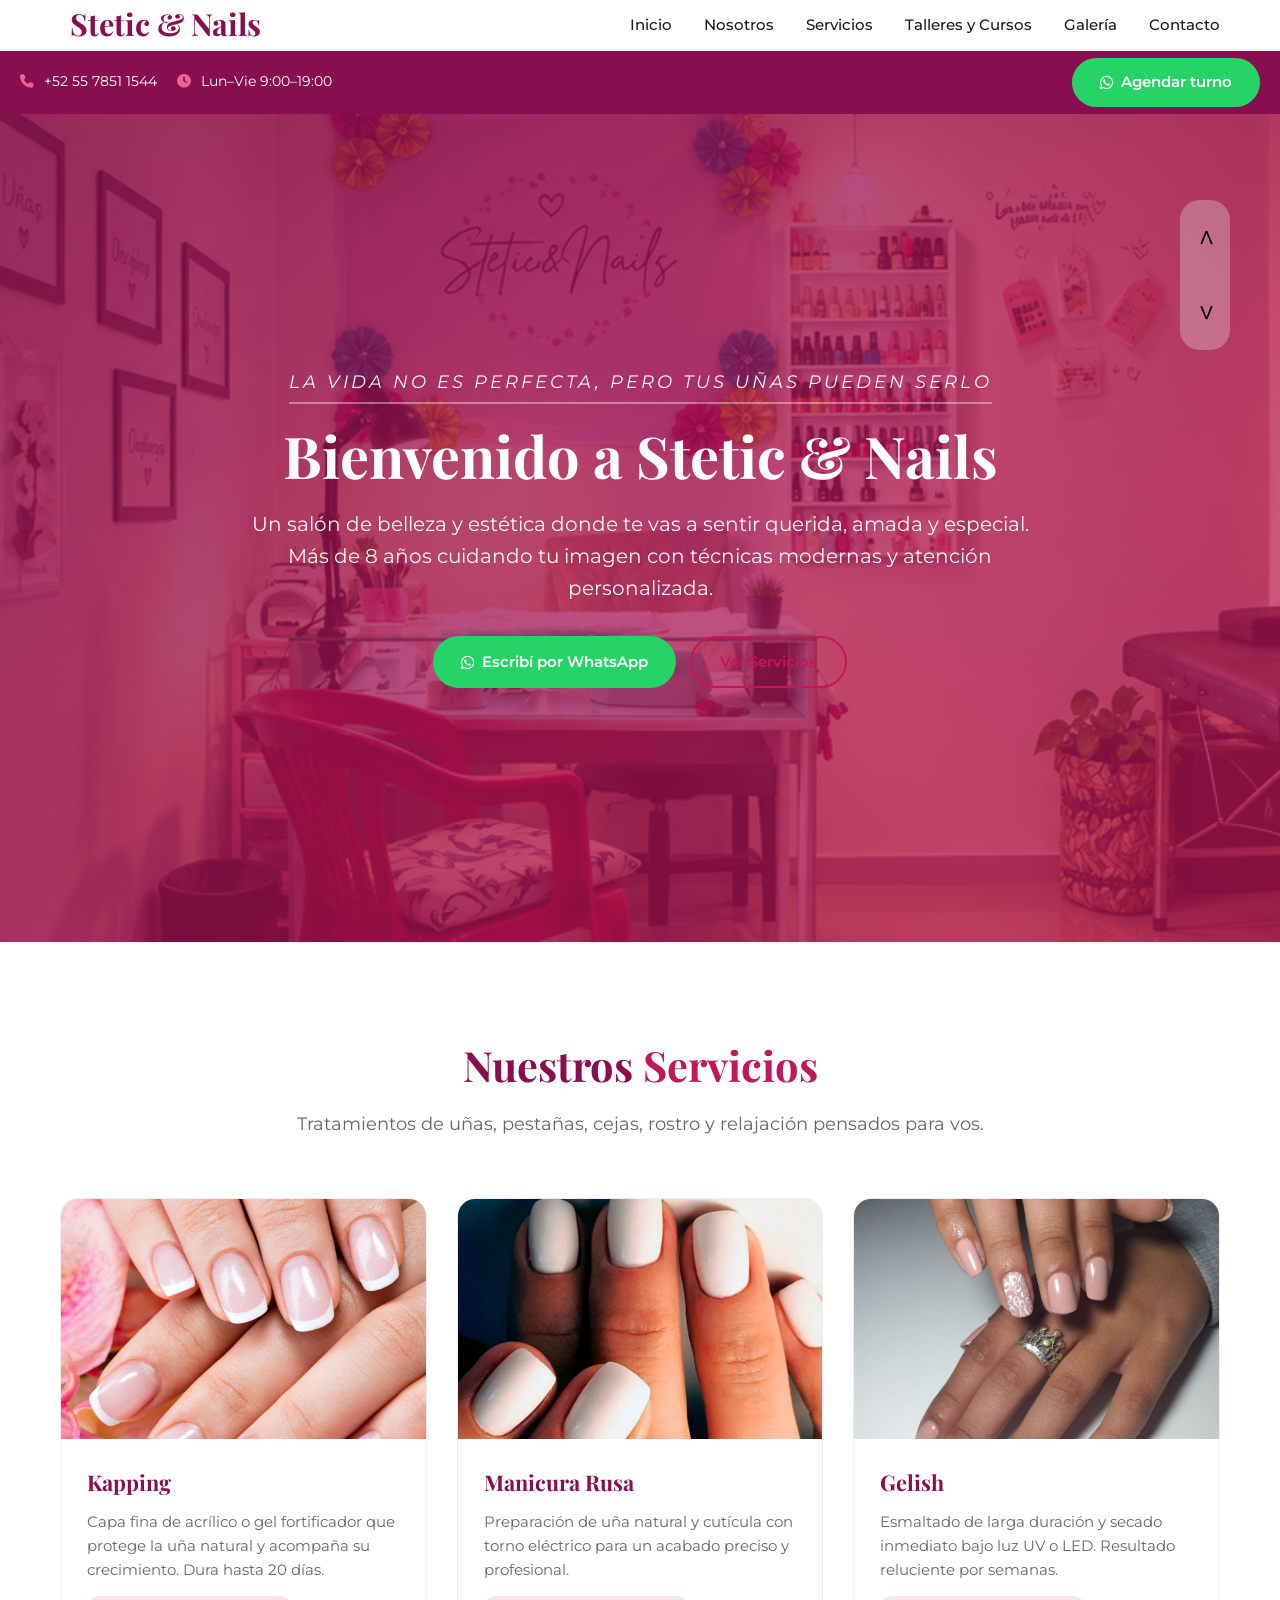
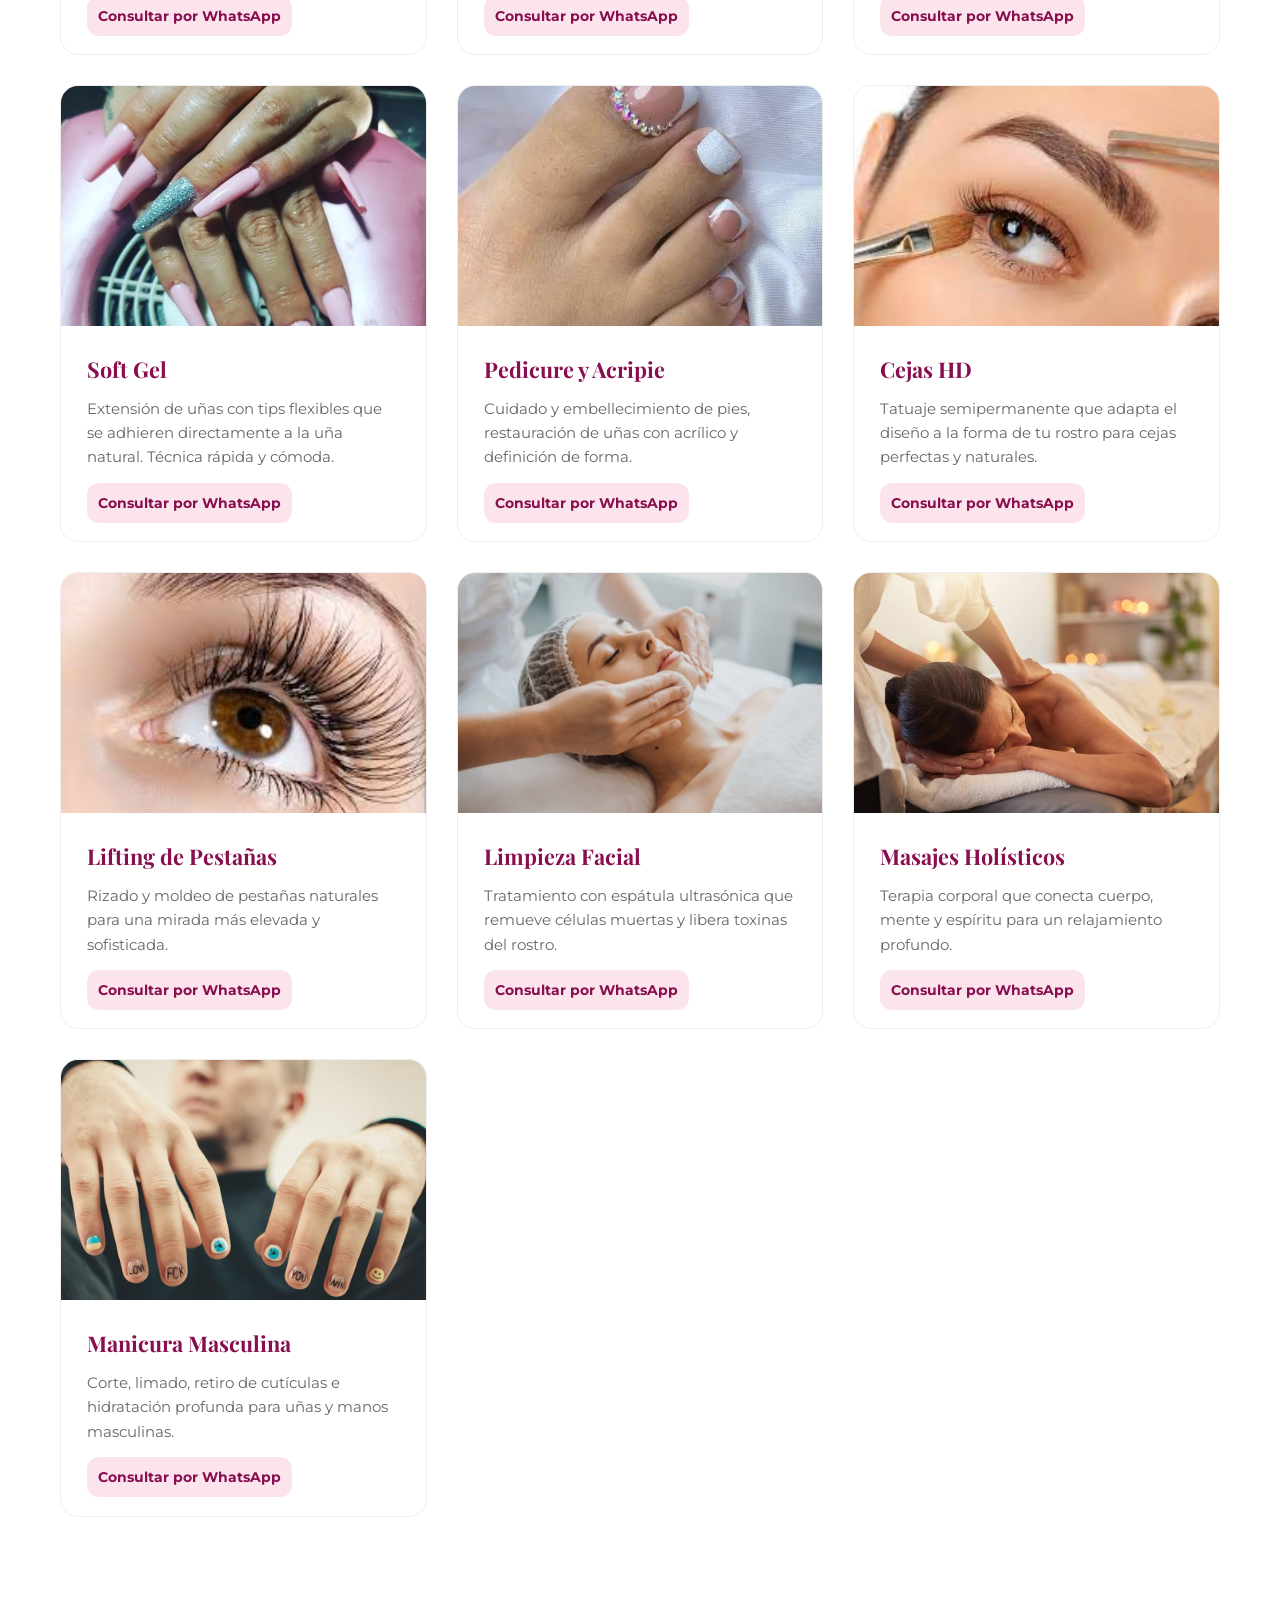
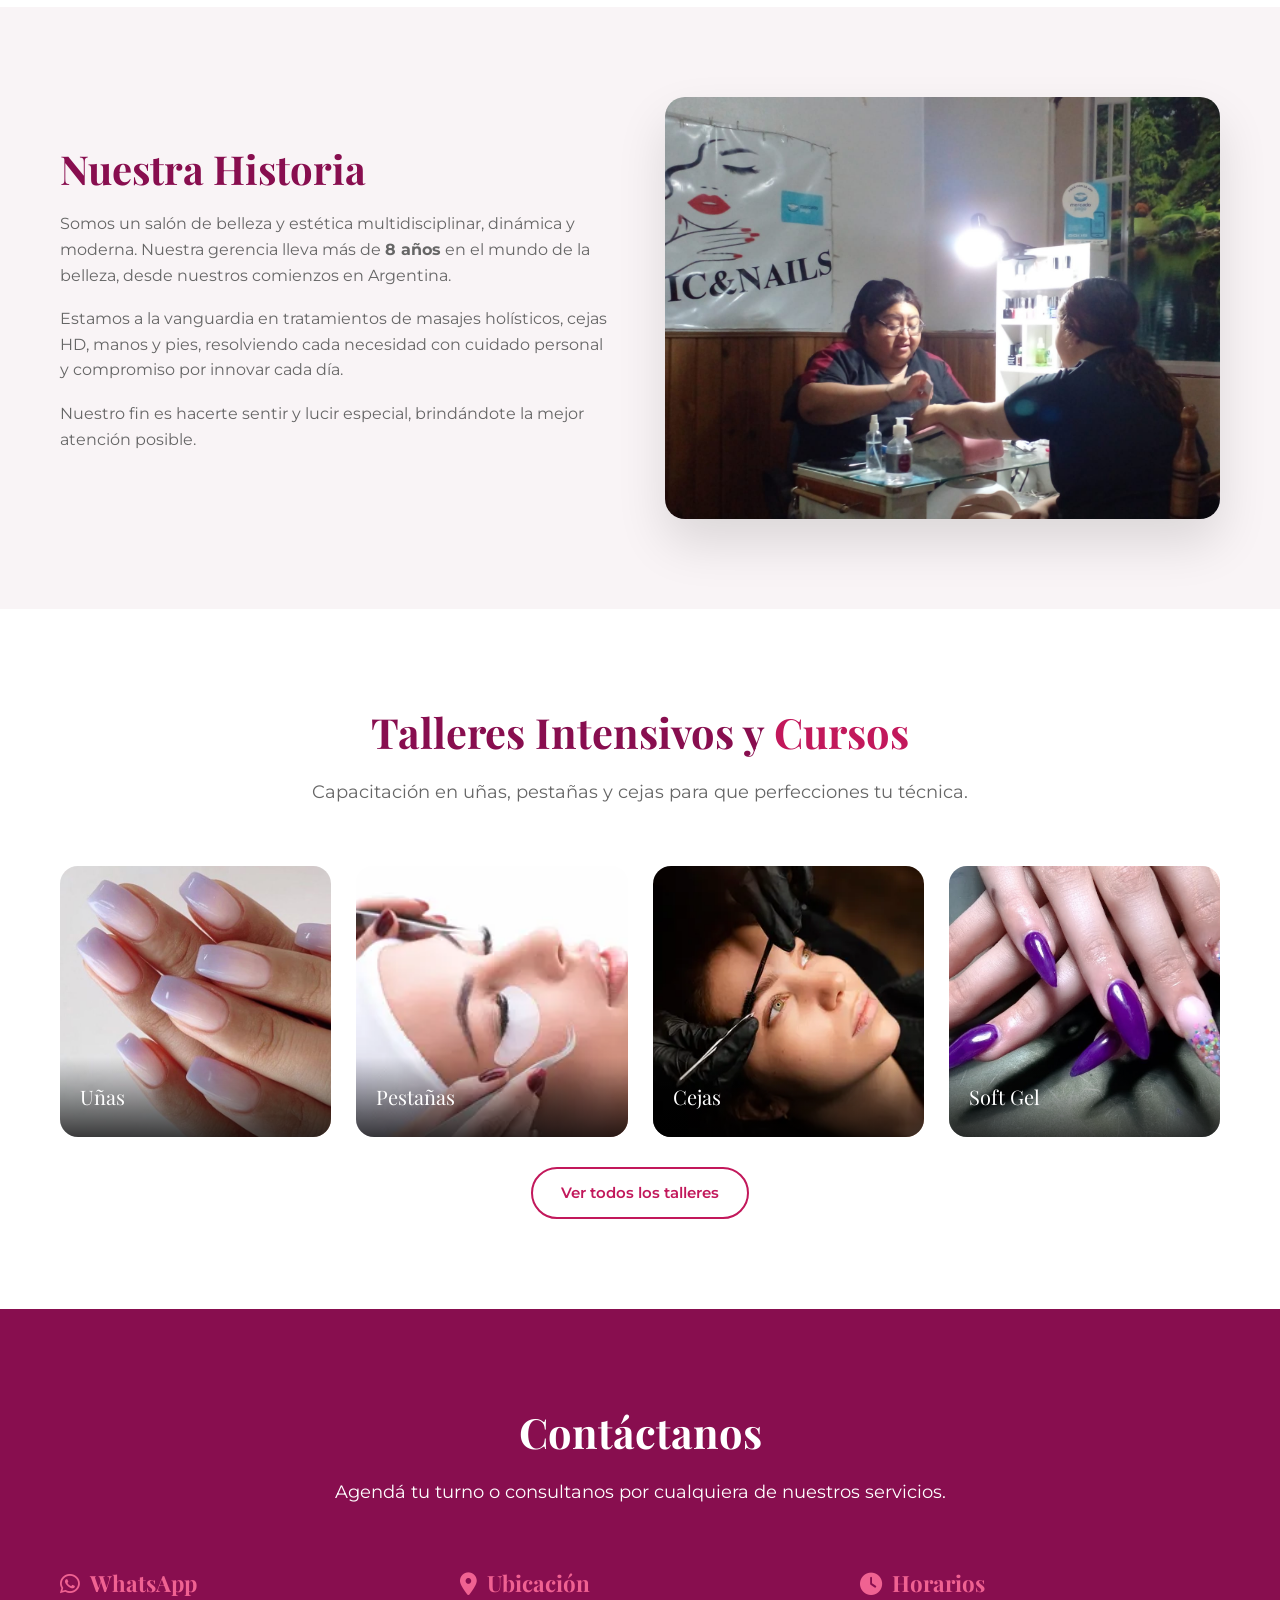
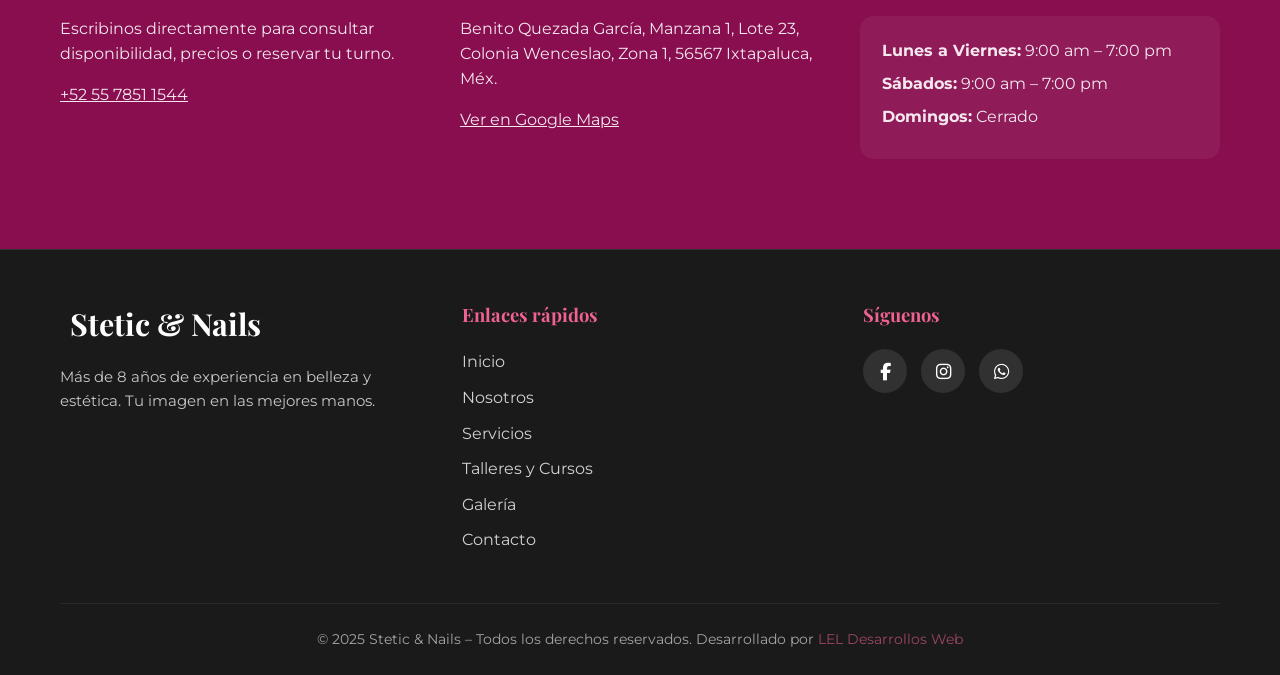
<file: index.html>
<!DOCTYPE html>
<html lang="es">

<head>
  <meta charset="UTF-8">
  <meta name="viewport" content="width=device-width, initial-scale=1.0">

  <title>Stetic &amp; Nails | Salón de Belleza en Ixtapaluca</title>

  <meta name="description" content="En Stetic & Nails ofrecemos uñas, pestañas, cejas HD, masajes holísticos y servicios de belleza en Ixtapaluca. ¡Agenda tu turno por WhatsApp!">

  <!-- Fuentes -->
  <link rel="preconnect" href="https://fonts.googleapis.com">
  <link rel="preconnect" href="https://fonts.gstatic.com" crossorigin>

  <link href="https://fonts.googleapis.com/css2?family=Playfair+Display:ital,wght@0,600;0,700;1,600&family=Montserrat:wght@400;500;600;700&display=swap" rel="stylesheet">

  <!-- Iconos y estilos -->
  <link rel="stylesheet" href="https://cdnjs.cloudflare.com/ajax/libs/font-awesome/6.4.0/css/all.min.css">
  <link rel="stylesheet" href="assets/css/index.css">

  <link rel="icon" href="./imagenes/logo1.jpg">  

  <!-- Vista previa para redes sociales -->
  <meta property="og:title" content="Stetic & Nails | Belleza y Estética">
  <meta property="og:description" content="Descubrí nuestros servicios de uñas, pestañas, cejas HD y mucho más. ¡Te esperamos!">
  <meta property="og:type" content="website">

  <!-- REEMPLAZAR por la URL real de tu página -->
  <meta property="og:url" content="https://lucasluna235.github.io/stetic-nails.com/#">

  <!-- REEMPLAZAR por la URL pública de una imagen de tu salón -->
  <meta property="og:image" content="https://lucasluna235.github.io/stetic-nails.com/imagenes/Negocio/Mi_negocio2.png">
  <meta property="og:image:width" content="1200">
  <meta property="og:image:height" content="630">  
  <meta property="og:image:alt" content="Salón de belleza Stetic&Nails">
</head>

<body>

  <!-- Top bar -->
   <br></br>
  <div class="top-bar">
    <div class="contact-info">
      <span><i class="fa-solid fa-phone"></i> +52 55 7851 1544</span>
      <span><i class="fa-solid fa-clock"></i> Lun–Vie 9:00–19:00</span>
    </div>
    <div>
      <a href="https://wa.me/525578511544?text=Hola%20quiero%20agendar%20un%20turno" class="btn btn-whatsapp" target="_blank"><i class="fa-brands fa-whatsapp"></i> Agendar turno</a>
    </div>
  </div>

  <!-- Header -->
  <header id="header">
    <nav class="container">
      <a href="#" class="logo"><i class="fa-solid fa-nail-polish"></i> Stetic &amp; Nails</a>
      <button class="mobile-menu-btn" id="mobileBtn"><i class="fa-solid fa-bars"></i></button>
      <ul class="nav-links" id="navLinks">
        <li><a href="#inicio">Inicio</a></li>
        <li><a href="#nosotros">Nosotros</a></li>
        <li><a href="#servicios">Servicios</a></li>
        <li><a href="#talleres">Talleres y Cursos</a></li>
        <li><a href="./links/galeria.html">Galería</a></li>
        <li><a href="#contacto">Contacto</a></li>
      </ul>
    </nav>
  </header>

  <!-- Hero -->
  <section class="hero" id="inicio">
    <img src="./imagenes/Negocio/Mi_negocio2.png" alt="Stetic & Nails" class="hero-bg">
    <div class="hero-overlay"></div>
    <div class="hero-content">
      <span class="hero-tagline">La vida no es perfecta, pero tus uñas pueden serlo</span>
      <h1>Bienvenido a Stetic &amp; Nails</h1>
      <p>Un salón de belleza y estética donde te vas a sentir querida, amada y especial. Más de 8 años cuidando tu imagen con técnicas modernas y atención personalizada.</p>
      <div class="hero-actions">
        <a href="https://wa.me/525578511544?text=Hola%20vi%20su%20pagina%20y%20quiero%20agendar%20un%20turno" class="btn btn-whatsapp" target="_blank"><i class="fa-brands fa-whatsapp"></i> Escribí por WhatsApp</a>
        <a href="#servicios" class="btn btn-outline">Ver Servicios</a>
      </div>
    </div>
  </section>

  <!-- Servicios -->
  <section class="section" id="servicios">
    <div class="container">
      <h2 class="section-title">Nuestros <span>Servicios</span></h2>
      <p class="section-subtitle">Tratamientos de uñas, pestañas, cejas, rostro y relajación pensados para vos.</p>
      <div class="services-grid">
        <div class="service-card">
          <img src="./imagenes/Servicios/Kapping.jpg" alt="Kapping">
          <div class="card-content">
            <h3>Kapping</h3>
            <p>Capa fina de acrílico o gel fortificador que protege la uña natural y acompaña su crecimiento. Dura hasta 20 días.</p>
            <a href="https://wa.me/525578511544?text=Hola%20estoy%20interesada%20en%20el%20servicio%20de%20Kapping" class="btn-consultar" target="_blank">Consultar por WhatsApp</a>
          </div>
        </div>
        <div class="service-card">
          <img src="./imagenes/Servicios/Manicura Rusa.webp" alt="Manicura Rusa">
          <div class="card-content">
            <h3>Manicura Rusa</h3>
            <p>Preparación de uña natural y cutícula con torno eléctrico para un acabado preciso y profesional.</p>
            <a href="https://wa.me/525578511544?text=Hola%20estoy%20interesada%20en%20el%20servicio%20de%20manicura%20rusa" class="btn-consultar" target="_blank">Consultar por WhatsApp</a>
          </div>
        </div>
        <div class="service-card">
          <img src="./imagenes/Servicios/Semi.jpg" alt="Gelish">
          <div class="card-content">
            <h3>Gelish</h3>
            <p>Esmaltado de larga duración y secado inmediato bajo luz UV o LED. Resultado reluciente por semanas.</p>
            <a href="https://wa.me/525578511544?text=Hola%20estoy%20interesada%20en%20el%20servicio%20de%20Gelish" class="btn-consultar" target="_blank">Consultar por WhatsApp</a>
          </div>
        </div>
        <div class="service-card">
          <img src="./imagenes/Servicios/Soft-Gel.jpeg" alt="Soft Gel">
          <div class="card-content">
            <h3>Soft Gel</h3>
            <p>Extensión de uñas con tips flexibles que se adhieren directamente a la uña natural. Técnica rápida y cómoda.</p>
            <a href="https://wa.me/525578511544?text=Hola%20estoy%20interesada%20en%20el%20servicio%20de%20soft%20gel" class="btn-consultar" target="_blank">Consultar por WhatsApp</a>
          </div>
        </div>
        <div class="service-card">
          <img src="./imagenes/Servicios/Acripie.jpeg" alt="Pedicure y Acripie">
          <div class="card-content">
            <h3>Pedicure y Acripie</h3>
            <p>Cuidado y embellecimiento de pies, restauración de uñas con acrílico y definición de forma.</p>
            <a href="https://wa.me/525578511544?text=Hola%20estoy%20interesada%20en%20el%20servicio%20de%20Pedicure%20y%20Acripie" class="btn-consultar" target="_blank">Consultar por WhatsApp</a>
          </div>
        </div>
        <div class="service-card">
          <img src="./imagenes/Servicios/perfilado.jfif" alt="Cejas HD">
          <div class="card-content">
            <h3>Cejas HD</h3>
            <p>Tatuaje semipermanente que adapta el diseño a la forma de tu rostro para cejas perfectas y naturales.</p>
            <a href="https://wa.me/525578511544?text=Hola%20estoy%20interesada%20en%20el%20servicio%20de%20cejasHD" class="btn-consultar" target="_blank">Consultar por WhatsApp</a>
          </div>
        </div>
        <div class="service-card">
          <img src="./imagenes/Servicios/pxp.jpeg" alt="Lifting de pestañas">
          <div class="card-content">
            <h3>Lifting de Pestañas</h3>
            <p>Rizado y moldeo de pestañas naturales para una mirada más elevada y sofisticada.</p>
            <a href="https://wa.me/525578511544?text=Hola%20estoy%20interesada%20en%20el%20servicio%20de%20Lifting%20de%20Pesta%C3%B1as" class="btn-consultar" target="_blank">Consultar por WhatsApp</a>
          </div>
        </div>
        <div class="service-card">
          <img src="./imagenes/facial.jpg" alt="Limpieza Facial">
          <div class="card-content">
            <h3>Limpieza Facial</h3>
            <p>Tratamiento con espátula ultrasónica que remueve células muertas y libera toxinas del rostro.</p>
            <a href="https://wa.me/525578511544?text=Hola%20estoy%20interesada%20en%20el%20servicio%20de%20limpieza%20facial%20con%20Espatula%20Ultrasonica" class="btn-consultar" target="_blank">Consultar por WhatsApp</a>
          </div>
        </div>
        <div class="service-card">
          <img src="./imagenes/Servicios/Masajes.jpeg" alt="Masajes Holisticos">
          <div class="card-content">
            <h3>Masajes Holísticos</h3>
            <p>Terapia corporal que conecta cuerpo, mente y espíritu para un relajamiento profundo.</p>
            <a href="https://wa.me/525578511544?text=Hola%20estoy%20interesada%20en%20el%20servicio%20de%20Masajes%20Relajantes%20Holisticos" class="btn-consultar" target="_blank">Consultar por WhatsApp</a>
          </div>
        </div>
        <div class="service-card">
          <img src="./imagenes/manicura.png" alt="Manicura Masculina">
          <div class="card-content">
            <h3>Manicura Masculina</h3>
            <p>Corte, limado, retiro de cutículas e hidratación profunda para uñas y manos masculinas.</p>
            <a href="https://wa.me/525578511544?text=Hola%20estoy%20interesada%20en%20el%20servicio%20de%20Manicura%20Masculina" class="btn-consultar" target="_blank">Consultar por WhatsApp</a>
          </div>
        </div>
      </div>
    </div>
  </section>

  <!-- Nosotros -->
  <section class="section nosotros" id="nosotros">
    <div class="container">
      <div class="nosotros-grid">
        <div class="nosotros-text">
          <h2>Nuestra <span>Historia</span></h2>
          <p>Somos un salón de belleza y estética multidisciplinar, dinámica y moderna. Nuestra gerencia lleva más de <strong>8 años</strong> en el mundo de la belleza, desde nuestros comienzos en Argentina.</p>
          <p>Estamos a la vanguardia en tratamientos de masajes holísticos, cejas HD, manos y pies, resolviendo cada necesidad con cuidado personal y compromiso por innovar cada día.</p>
          <p>Nuestro fin es hacerte sentir y lucir especial, brindándote la mejor atención posible.</p>
        </div>
        <div class="nosotros-img">
          <img src="./imagenes/Negocio/HaideManicura.jpeg" alt="Nuestro equipo">
        </div>
      </div>
    </div>
  </section>

  <!-- Talleres y Cursos -->
  <section class="section" id="talleres">
    <div class="container">
      <h2 class="section-title">Talleres Intensivos y <span>Cursos</span></h2>
      <p class="section-subtitle">Capacitación en uñas, pestañas y cejas para que perfecciones tu técnica.</p>
      <div class="talleres-grid">
        <div class="taller-card" data-titulo="Uñas">
          <img src="./imagenes/Cursos/Gelish5.jpeg" alt="Taller Uñas">
        </div>
        <div class="taller-card" data-titulo="Pestañas">
          <img src="./imagenes/Cursos/Pestañas.webp" alt="Taller Pestañas">
        </div>
        <div class="taller-card" data-titulo="Cejas">
          <img src="./imagenes/Cursos/cejas_hd.webp" alt="Taller Cejas">
        </div>
        <div class="taller-card" data-titulo="Soft Gel">
          <img src="./imagenes/purples-nails.jpg" alt="Taller Soft Gel">
        </div>
      </div>
      <div style="text-align: center; margin-top: 30px;">
        <a href="./links/talleres.html" class="btn btn-outline">Ver todos los talleres</a>
      </div>
    </div>
  </section>

  <!-- Contacto -->
  <section class="section contacto" id="contacto">
    <div class="container">
      <h2 class="section-title">Contáctanos</h2>
      <p class="section-subtitle">Agendá tu turno o consultanos por cualquiera de nuestros servicios.</p>
      <div class="contacto-grid">
        <div class="contact-card">
          <h3><i class="fa-brands fa-whatsapp"></i> WhatsApp</h3>
          <p>Escribinos directamente para consultar disponibilidad, precios o reservar tu turno.</p>
          <a href="https://wa.me/525578511544?text=Hola%20te%20contacte%20desde%20la%20pagina%20Stetic%26Nails%20quiero%20info" target="_blank">+52 55 7851 1544</a>
        </div>
        <div class="contact-card">
          <h3><i class="fa-solid fa-location-dot"></i> Ubicación</h3>
          <p>Benito Quezada García, Manzana 1, Lote 23, Colonia Wenceslao, Zona 1, 56567 Ixtapaluca, Méx.</p>
          <a href="https://www.google.com.mx/maps/place/Stetic%26Nails/@https://www.google.com.mx/maps/place/Stetic%26Nails/@19.3335039,-98.9097962,17z/data=!4m6!3m5!1s0x85ce1f758efeb78b:0xbb8df44576d4c4d9!8m2!3d19.3336122!4d-98.9099061!16s%2Fg%2F11m6fz5925?entry=ttu&g_ep=EgoyMDI2MTAxMy4wIKXMDSoASAFQAw%3D%3D" target="_blank">Ver en Google Maps</a>
        </div>
        <div class="contact-card">
          <h3><i class="fa-solid fa-clock"></i> Horarios</h3>
          <div class="horarios">
            <p><strong>Lunes a Viernes:</strong> 9:00 am – 7:00 pm</p>
            <p><strong>Sábados:</strong> 9:00 am – 7:00 pm</p>
            <p><strong>Domingos:</strong> Cerrado</p>
          </div>
        </div>
      </div>
    </div>
  </section>

  <!-- Footer -->
  <footer id="Footer">
    <div class="container">
      <div class="footer-grid">
        <div class="footer-brand">
          <a href="#" class="logo"><i class="fa-solid fa-nail-polish"></i> Stetic &amp; Nails</a>
          <p>Más de 8 años de experiencia en belleza y estética. Tu imagen en las mejores manos.</p>
        </div>
        <div class="footer-links">
          <h4>Enlaces rápidos</h4>
          <a href="#inicio">Inicio</a>
          <a href="#nosotros">Nosotros</a>
          <a href="#servicios">Servicios</a>
          <a href="#talleres">Talleres y Cursos</a>
          <a href="./links/galeria.html">Galería</a>
          <a href="#contacto">Contacto</a>
        </div>
        <div class="footer-social">
          <h4>Síguenos</h4>
          <div class="socials">
            <a href="https://www.facebook.com/profile.php?id=100063918224039" target="_blank" title="Facebook"><i class="fa-brands fa-facebook-f"></i></a>
            <a href="https://www.instagram.com/steticnails61" target="_blank" title="Instagram"><i class="fa-brands fa-instagram"></i></a>
            <a href="https://whatsapp.com/channel/0029VbBOx707tkj6UmsXPe3S" target="_blank" title="WhatsApp"><i class="fa-brands fa-whatsapp"></i></a>
          </div>
        </div>
      </div>
      <div class="footer-bottom">
        © 2025 Stetic &amp; Nails – Todos los derechos reservados. Desarrollado por <a href="https://lucasluna235.github.io/LEL-Desarrollos-Web/" target="_blank" style="color: var(--accent);">LEL Desarrollos Web</a>
      </div>
    </div>
  </footer>
  <!-- Boton sube y baja -->
  <div class="btnUpDown">
  <a href="#"><</a><a href="#Footer">></a>
  </div> 
  <script src="./assets/js/scroll.js"></script>
  <script src="./assets/js/galeria.js"></script>
  
</body>
</html>
</file>
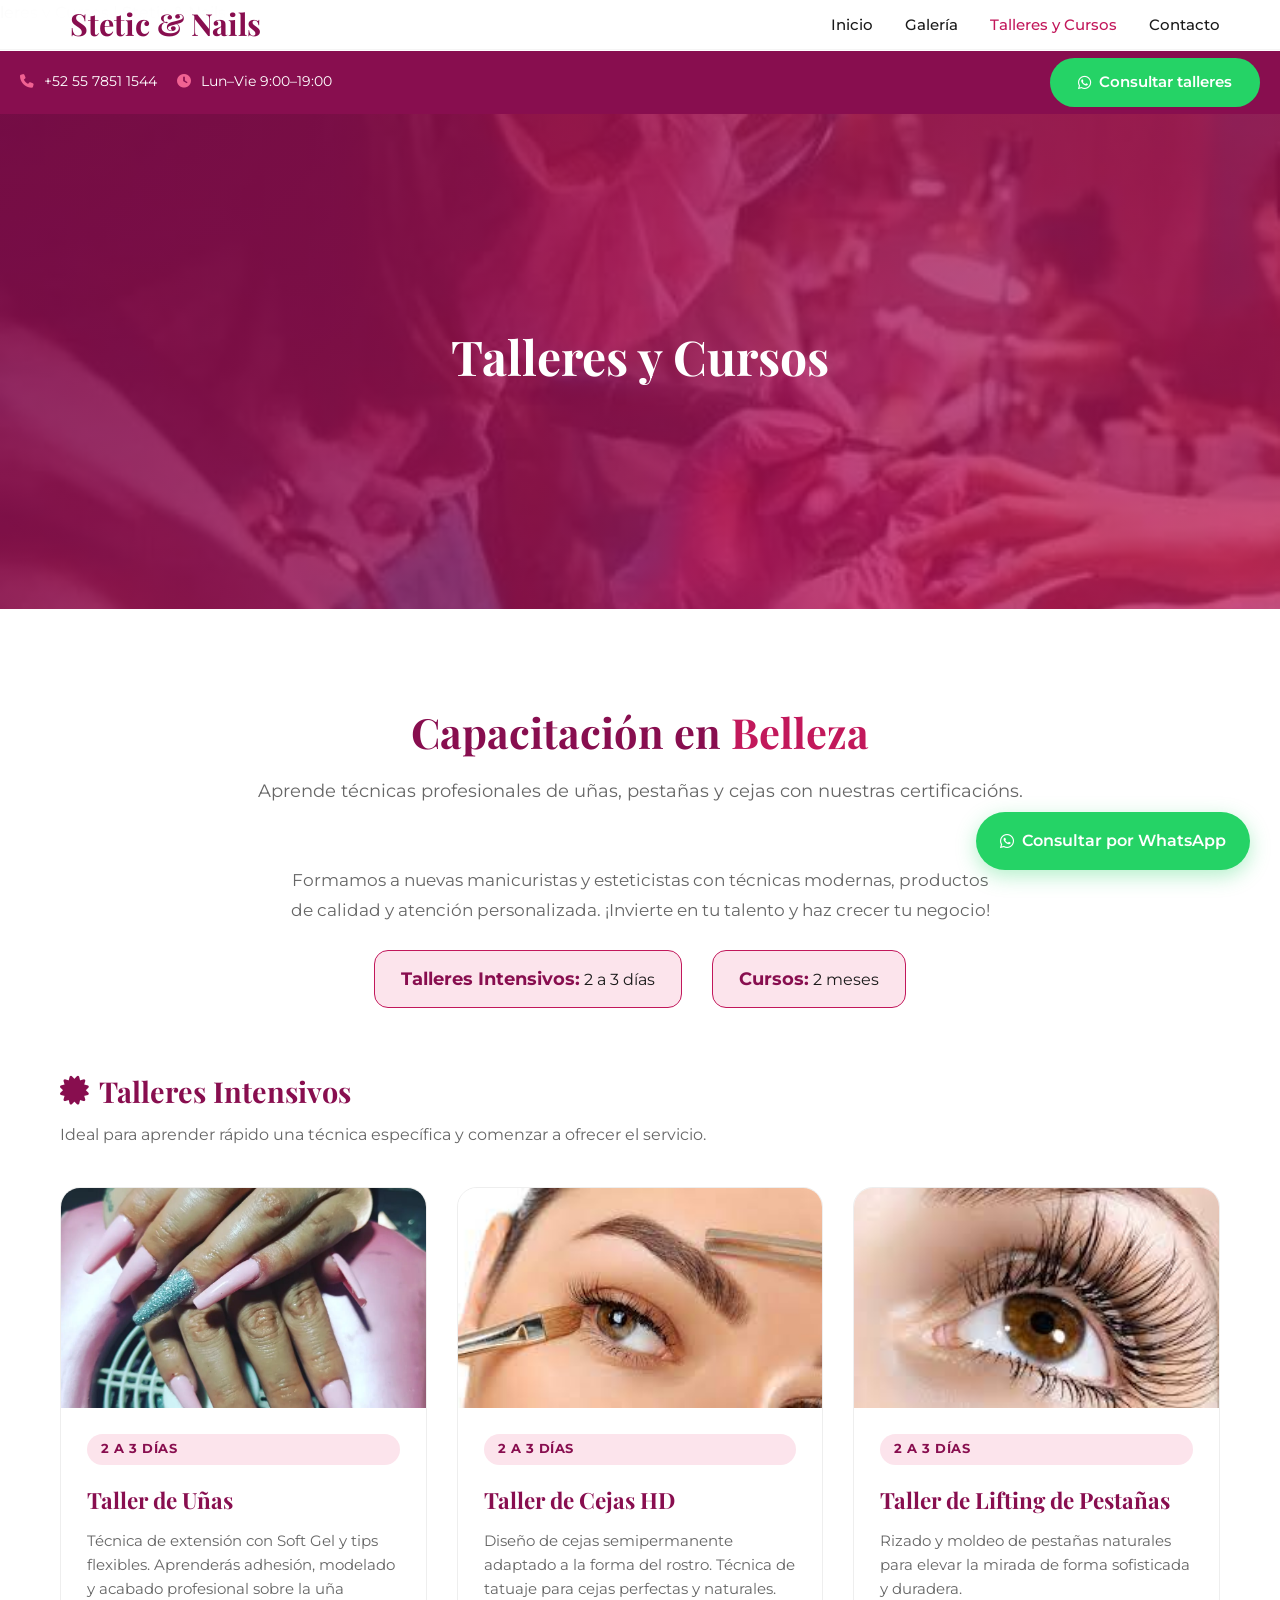
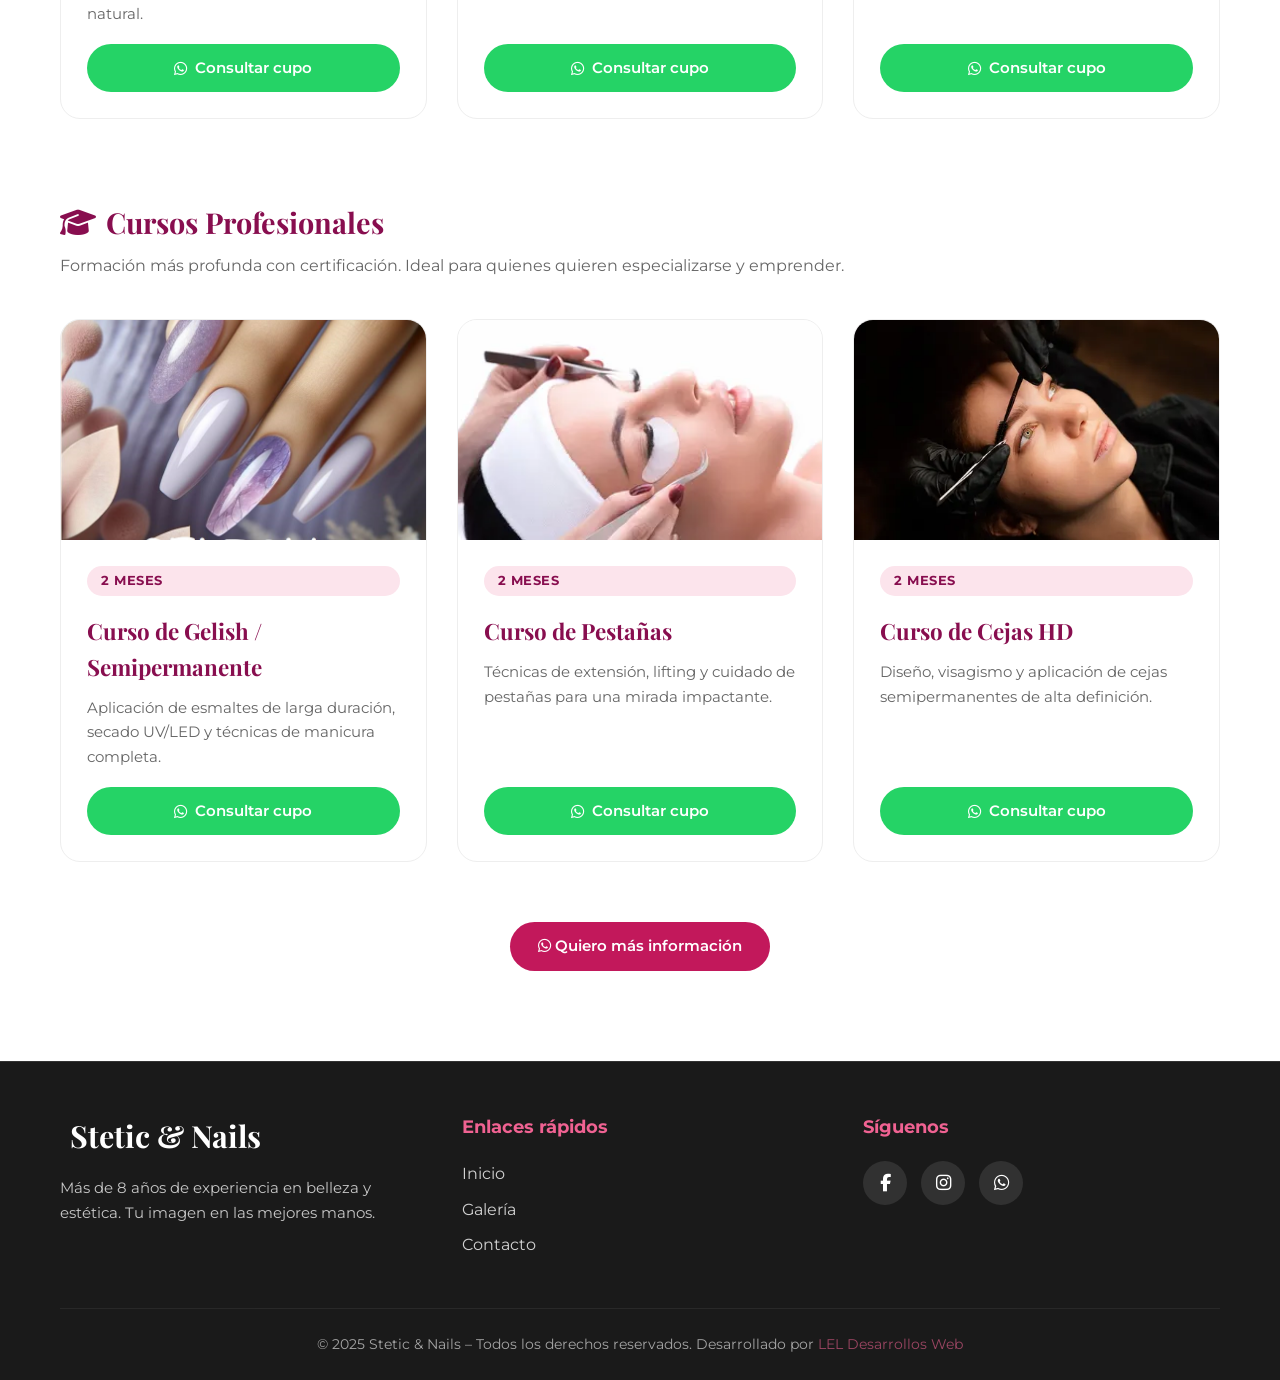
<file: tall.html>
leres y Cursos | Stetic & Nails</title>
  <meta name="description" content="Talleres intensivos y cursos de uñas, pestañas, cejas HD y más en Stetic & Nails, Ixtapaluca.">
  <link rel="preconnect" href="https://fonts.googleapis.com">
  <link rel="preconnect" href="https://fonts.gstatic.com" crossorigin>
  <link href="https://fonts.googleapis.com/css2?family=Playfair+Display:ital,wght@0,600;0,700;1,600&family=Montserrat:wght@400;500;600;700&display=swap" rel="stylesheet">
  <link rel="stylesheet" href="https://cdnjs.cloudflare.com/ajax/libs/font-awesome/6.4.0/css/all.min.css">
  <style>
    * { margin: 0; padding: 0; box-sizing: border-box; }
    :root {
      --primary: #c2185b;
      --primary-dark: #880e4f;
      --primary-light: #fce4ec;
      --accent: #f06292;
      --dark: #1a1a1a;
      --gray: #666;
      --light-gray: #f9f4f6;
      --white: #ffffff;
      --max-width: 1200px;
      --transition: all 0.35s ease;
    }
    html { scroll-behavior: smooth; }
    body { font-family: 'Montserrat', sans-serif; line-height: 1.6; color: var(--dark); background: var(--white); }
    h1,h2,h3 { font-family: 'Playfair Display', serif; }
    a { text-decoration: none; color: inherit; }
    ul { list-style: none; }
    img { max-width: 100%; display: block; }
    .container { max-width: var(--max-width); margin: 0 auto; padding: 0 20px; }
    .btn { display: inline-block; padding: 12px 28px; border-radius: 50px; font-weight: 600; transition: var(--transition); cursor: pointer; border: none; font-family: inherit; font-size: 0.95rem; }
    .btn-primary { background: var(--primary); color: var(--white); }
    .btn-primary:hover { background: var(--primary-dark); transform: translateY(-2px); box-shadow: 0 8px 24px rgba(194,24,91,0.35); }
    .btn-whatsapp { background: #25d366; color: #fff; display: inline-flex; align-items: center; gap: 8px; width: 100%; justify-content: center; }
    .btn-whatsapp:hover { background: #1ebe57; transform: translateY(-2px); box-shadow: 0 8px 24px rgba(37,211,102,0.35); }
    .section { padding: 90px 0; }
    .section-title { text-align: center; font-size: 2.6rem; margin-bottom: 12px; color: var(--primary-dark); }
    .section-title span { color: var(--primary); }
    .section-subtitle { text-align: center; color: var(--gray); margin-bottom: 60px; font-size: 1.1rem; }

    /* Top bar */
    .top-bar { background: var(--primary-dark); color: #fff; font-size: 0.85rem; padding: 7px 20px; display: flex; justify-content: space-between; align-items: center; flex-wrap: wrap; gap: 10px; }
    .top-bar .contact-info { display: flex; gap: 20px; align-items: center; flex-wrap: wrap; }
    .top-bar .contact-info i { color: var(--accent); margin-right: 6px; }

    /* Header */
    header { position: fixed; top: 0; width: 100%; background: rgba(255,255,255,0.97); backdrop-filter: blur(12px); z-index: 1000; border-bottom: 1px solid rgba(0,0,0,0.04); transition: var(--transition); }
    header.scrolled { background: var(--white); box-shadow: 0 4px 20px rgba(0,0,0,0.06); }
    nav { display: flex; justify-content: space-between; align-items: center; padding: 18px 0; }
    .logo { font-family: 'Playfair Display', serif; font-size: 1.9rem; font-weight: 700; color: var(--primary-dark); display: flex; align-items: center; gap: 10px; }
    .logo i { color: var(--primary); font-size: 2.1rem; }
    .nav-links { display: flex; gap: 32px; align-items: center; }
    .nav-links a { font-weight: 500; font-size: 0.95rem; color: var(--dark); transition: var(--transition); }
    .nav-links a:hover { color: var(--primary); }
    .mobile-menu-btn { display: none; background: none; border: none; font-size: 1.6rem; color: var(--dark); cursor: pointer; }

    /* Hero */
    .page-hero { position: relative; height: 55vh; min-height: 350px; display: flex; align-items: center; justify-content: center; text-align: center; color: var(--white); overflow: hidden; }
    .page-hero-bg { position: absolute; top: 0; left: 0; width: 100%; height: 100%; object-fit: cover; z-index: -2; }
    .page-hero-overlay { position: absolute; top: 0; left: 0; width: 100%; height: 100%; background: linear-gradient(135deg, rgba(136,14,79,0.85) 0%, rgba(194,24,91,0.7) 100%); z-index: -1; }
    .page-hero h1 { font-size: 3rem; margin-bottom: 10px; }

    /* Intro */
    .intro { text-align: center; margin-bottom: 60px; max-width: 700px; margin-left: auto; margin-right: auto; }
    .intro p { font-size: 1.05rem; color: var(--gray); line-height: 1.8; }
    .intro .duracion { display: flex; justify-content: center; gap: 30px; margin-top: 24px; flex-wrap: wrap; }
    .intro .duracion div { background: var(--primary-light); padding: 14px 26px; border-radius: 14px; border: 1px solid var(--primary); }
    .intro .duracion strong { color: var(--primary-dark); font-size: 1.1rem; }

    /* Categorías */
    .categoria-titulo { font-size: 1.8rem; color: var(--primary-dark); margin-bottom: 8px; display: flex; align-items: center; gap: 10px; }
    .categoria-sub { color: var(--gray); margin-bottom: 40px; font-size: 1rem; }

    /* Cards de talleres */
    .talleres-grid { display: grid; grid-template-columns: repeat(auto-fit, minmax(300px, 1fr)); gap: 30px; }
    .taller-card { background: var(--white); border: 1px solid #eee; border-radius: 20px; overflow: hidden; transition: var(--transition); display: flex; flex-direction: column; }
    .taller-card:hover { transform: translateY(-8px); box-shadow: 0 20px 40px rgba(0,0,0,0.08); border-color: var(--primary-light); }
    .taller-card img { width: 100%; height: 220px; object-fit: cover; }
    .taller-card .contenido { padding: 26px; display: flex; flex-direction: column; flex: 1; }
    .taller-card h3 { font-size: 1.4rem; margin-bottom: 10px; color: var(--primary-dark); }
    .taller-card p { color: var(--gray); font-size: 0.95rem; margin-bottom: 18px; flex: 1; }
    .duracion-badge { display: inline-block; background: var(--primary-light); color: var(--primary-dark); font-size: 0.8rem; font-weight: 700; padding: 5px 14px; border-radius: 50px; margin-bottom: 18px; text-transform: uppercase; letter-spacing: 0.5px; }
    .taller-card .btn-whatsapp { margin-top: auto; }

    /* CTA fijo */
    .cta-fijo { position: fixed; bottom: 30px; right: 30px; z-index: 1000; }
    .cta-fijo .btn-whatsapp { padding: 16px 24px; font-size: 1rem; box-shadow: 0 6px 20px rgba(37,211,102,0.35); }

    /* Footer */
    footer { background: var(--dark); color: #fff; padding: 50px 0 24px; border-top: 1px solid #333; }
    .footer-grid { display: grid; grid-template-columns: repeat(auto-fit, minmax(260px, 1fr)); gap: 45px; margin-bottom: 40px; }
    .footer-brand .logo { color: var(--white); margin-bottom: 16px; }
    .footer-brand p { opacity: 0.75; font-size: 0.95rem; line-height: 1.6; }
    .footer-links h4, .footer-social h4 { font-size: 1.15rem; margin-bottom: 20px; color: var(--accent); }
    .footer-links a { display: block; margin-bottom: 10px; opacity: 0.8; transition: var(--transition); }
    .footer-links a:hover { color: var(--white); opacity: 1; padding-left: 6px; }
    .socials { display: flex; gap: 14px; }
    .socials a { width: 44px; height: 44px; background: rgba(255,255,255,0.1); border-radius: 50%; display: flex; align-items: center; justify-content: center; color: #fff; transition: var(--transition); font-size: 1.1rem; }
    .socials a:hover { background: var(--primary); transform: translateY(-3px); }
    .footer-bottom { text-align: center; padding-top: 24px; border-top: 1px solid #333; opacity: 0.6; font-size: 0.9rem; }

    /* ESTILOS DEL BOTON */

    .btnUpDown{
        /* background: #ededed; */
        background: #ededed4a; 
        width: 150px;
        height: 50px;
        display: inline-flex;
        border-radius: 20px;
        transform: rotate(90deg);
        margin-top: 250px;
        position: fixed;
        left: 100;
        right: 0;
        bottom: 0;
        top: 0;
        z-index: 10000;
    }
    
    .btnUpDown a{
        width: 100px;
        color:#000;
        text-decoration: none;
        font-size: 30px;
        text-align: center;
    }

    .btnUpDown:hover{
     background: #ededed;
     transition:all .5s ease;
    }

    .btnUpDown a:hover{
      color: #eccc12;
      background: #000;
      border-radius: 20px;
      transition:all .5s ease;
    }

    /* Responsive */
    @media (max-width: 768px) {
      .mobile-menu-btn { display: block; }
      .nav-links { position: absolute; top: 100%; left: 0; width: 100%; background: var(--white); flex-direction: column; padding: 24px 20px; box-shadow: 0 4px 15px rgba(0,0,0,0.08); display: none; border-top: 1px solid #eee; }
      .nav-links.active { display: flex; }
      .nav-links a { padding: 12px 0; border-bottom: 1px solid #f5f5f5; width: 100%; text-align: center; }
      .page-hero h1 { font-size: 2.2rem; }
      .cta-fijo { bottom: 20px; right: 20px; }
      .cta-fijo .btn-whatsapp { padding: 14px 20px; font-size: 0.9rem; }
    }
  </style>
</head>
<body>
    <br></br>
  <div class="top-bar">
    <div class="contact-info">
      <span><i class="fa-solid fa-phone"></i> +52 55 7851 1544</span>
      <span><i class="fa-solid fa-clock"></i> Lun–Vie 9:00–19:00</span>
    </div>
    <div>
      <a href="https://wa.me/525578511544?text=Hola%20quiero%20info%20sobre%20los%20talleres" class="btn btn-whatsapp" target="_blank"><i class="fa-brands fa-whatsapp"></i> Consultar talleres</a>
    </div>
  </div>

  <header id="header">
    <nav class="container">
      <a href="../index.html" class="logo"><i class="fa-solid fa-nail-polish"></i> Stetic &amp; Nails</a>
      <button class="mobile-menu-btn" id="mobileBtn"><i class="fa-solid fa-bars"></i></button>
      <ul class="nav-links" id="navLinks">
        <li><a href="../index.html">Inicio</a></li>
        <li><a href="galeria.html">Galería</a></li>
        <li><a href="talleres.html" style="color: var(--primary);">Talleres y Cursos</a></li>
        <li><a href="../index.html#contacto">Contacto</a></li>
      </ul>
    </nav>
  </header>

  <section class="page-hero">
    <img src="../imagenes/Cursos/Cursos1.jpg" alt="Talleres y Cursos" class="page-hero-bg">
    <div class="page-hero-overlay"></div>
    <h1>Talleres y Cursos</h1>
  </section>

  <section class="section">
    <div class="container">
      <h2 class="section-title">Capacitación en <span>Belleza</span></h2>
      <p class="section-subtitle">Aprende técnicas profesionales de uñas, pestañas y cejas con nuestras certificacións.</p>

      <div class="intro">
        <p>Formamos a nuevas manicuristas y esteticistas con técnicas modernas, productos de calidad y atención personalizada. ¡Invierte en tu talento y haz crecer tu negocio!</p>
        <div class="duracion">
          <div><strong>Talleres Intensivos:</strong> 2 a 3 días</div>
          <div><strong>Cursos:</strong> 2 meses</div>
        </div>
      </div>

      <div class="categoria">
        <h3 class="categoria-titulo"><i class="fa-solid fa-certificate"></i> Talleres Intensivos</h3>
        <p class="categoria-sub">Ideal para aprender rápido una técnica específica y comenzar a ofrecer el servicio.</p>
        <div class="talleres-grid">
          <div class="taller-card">
            <img src="../imagenes/Servicios/Soft-Gel.jpeg" alt="Taller de Uñas Soft Gel">
            <div class="contenido">
              <span class="duracion-badge">2 a 3 días</span>
              <h3>Taller de Uñas</h3>
              <p>Técnica de extensión con Soft Gel y tips flexibles. Aprenderás adhesión, modelado y acabado profesional sobre la uña natural.</p>
              <a href="https://wa.me/525578511544?text=Hola%20quiero%20info%20sobre%20el%20taller%20de%20u%C3%B1as" class="btn btn-whatsapp" target="_blank"><i class="fa-brands fa-whatsapp"></i> Consultar cupo</a>
            </div>
          </div>
          <div class="taller-card">
            <img src="../imagenes/Servicios/perfilado.jfif" alt="Taller de Cejas HD">
            <div class="contenido">
              <span class="duracion-badge">2 a 3 días</span>
              <h3>Taller de Cejas HD</h3>
              <p>Diseño de cejas semipermanente adaptado a la forma del rostro. Técnica de tatuaje para cejas perfectas y naturales.</p>
              <a href="https://wa.me/525578511544?text=Hola%20quiero%20info%20sobre%20el%20taller%20de%20cejas%20HD" class="btn btn-whatsapp" target="_blank"><i class="fa-brands fa-whatsapp"></i> Consultar cupo</a>
            </div>
          </div>
          <div class="taller-card">
            <img src="../imagenes/Servicios/pxp.jpeg" alt="Taller de Lifting de Pestañas">
            <div class="contenido">
              <span class="duracion-badge">2 a 3 días</span>
              <h3>Taller de Lifting de Pestañas</h3>
              <p>Rizado y moldeo de pestañas naturales para elevar la mirada de forma sofisticada y duradera.</p>
              <a href="https://wa.me/525578511544?text=Hola%20quiero%20info%20sobre%20el%20taller%20de%20lifting%20de%20pesta%C3%B1as" class="btn btn-whatsapp" target="_blank"><i class="fa-brands fa-whatsapp"></i> Consultar cupo</a>
            </div>
          </div>
        </div>
      </div>

      <div class="categoria" style="margin-top: 80px;">
        <h3 class="categoria-titulo"><i class="fa-solid fa-graduation-cap"></i> Cursos Profesionales</h3>
        <p class="categoria-sub">Formación más profunda con certificación. Ideal para quienes quieren especializarse y emprender.</p>
        <div class="talleres-grid">
          <div class="taller-card">
            <img src="../imagenes/Cursos/Gelish1.jpg" alt="Curso de Gelish">
            <div class="contenido">
              <span class="duracion-badge">2 meses</span>
              <h3>Curso de Gelish / Semipermanente</h3>
              <p>Aplicación de esmaltes de larga duración, secado UV/LED y técnicas de manicura completa.</p>
              <a href="https://wa.me/525578511544?text=Hola%20quiero%20info%20sobre%20el%20curso%20de%20gelish" class="btn btn-whatsapp" target="_blank"><i class="fa-brands fa-whatsapp"></i> Consultar cupo</a>
            </div>
          </div>
          <div class="taller-card">
            <img src="../imagenes/Cursos/Pestañas.webp" alt="Curso de Pestañas">
            <div class="contenido">
              <span class="duracion-badge">2 meses</span>
              <h3>Curso de Pestañas</h3>
              <p>Técnicas de extensión, lifting y cuidado de pestañas para una mirada impactante.</p>
              <a href="https://wa.me/525578511544?text=Hola%20quiero%20info%20sobre%20el%20curso%20de%20pesta%C3%B1as" class="btn btn-whatsapp" target="_blank"><i class="fa-brands fa-whatsapp"></i> Consultar cupo</a>
            </div>
          </div>
          <div class="taller-card">
            <img src="../imagenes/Cursos/cejas_hd.webp" alt="Curso de Cejas HD">
            <div class="contenido">
              <span class="duracion-badge">2 meses</span>
              <h3>Curso de Cejas HD</h3>
              <p>Diseño, visagismo y aplicación de cejas semipermanentes de alta definición.</p>
              <a href="https://wa.me/525578511544?text=Hola%20quiero%20info%20sobre%20el%20curso%20de%20cejas%20HD" class="btn btn-whatsapp" target="_blank"><i class="fa-brands fa-whatsapp"></i> Consultar cupo</a>
            </div>
          </div>
        </div>
      </div>

      <div style="text-align: center; margin-top: 60px;">
        <a href="https://wa.me/525578511544?text=Hola%20quiero%20informaci%C3%B3n%20sobre%20talleres%20y%20cursos" class="btn btn-primary" target="_blank"><i class="fa-brands fa-whatsapp"></i> Quiero más información</a>
      </div>
    </div>
  </section>

  <div class="cta-fijo">
    <a href="https://wa.me/525578511544?text=Hola%20quiero%20info%20sobre%20los%20talleres%20y%20cursos" class="btn btn-whatsapp" target="_blank"><i class="fa-brands fa-whatsapp"></i> Consultar por WhatsApp</a>
  </div>

  <footer id="Footer">
    <div class="container">
      <div class="footer-grid">
        <div class="footer-brand">
          <a href="../index.html" class="logo"><i class="fa-solid fa-nail-polish"></i> Stetic &amp; Nails</a>
          <p>Más de 8 años de experiencia en belleza y estética. Tu imagen en las mejores manos.</p>
        </div>
        <div class="footer-links">
          <h4>Enlaces rápidos</h4>
          <a href="../index.html">Inicio</a>
          <a href="galeria.html">Galería</a>
          <a href="../index.html#contacto">Contacto</a>
        </div>
        <div class="footer-social">
          <h4>Síguenos</h4>
          <div class="socials">
            <a href="https://www.facebook.com/profile.php?id=100063918224039" target="_blank" title="Facebook"><i class="fa-brands fa-facebook-f"></i></a>
            <a href="https://www.instagram.com/steticnails61" target="_blank" title="Instagram"><i class="fa-brands fa-instagram"></i></a>
            <a href="https://whatsapp.com/channel/0029VbBOx707tkj6UmsXPe3S" target="_blank" title="WhatsApp"><i class="fa-brands fa-whatsapp"></i></a>
          </div>
        </div>
      </div>
      <div class="footer-bottom">
        © 2025 Stetic &amp; Nails – Todos los derechos reservados. Desarrollado por <a href="https://lucasluna235.github.io/LEL-Desarrollos-Web/" target="_blank" style="color: var(--accent);">LEL Desarrollos Web</a>
      </div>
    </div>
  </footer>
  <!-- Boton sube y baja -->
  <!-- <div class="btnUpDown">
  <a href="#"><</a><a href="#Footer">></a>
  </div>  -->
  <script src="assets/js/scroll.js"></script>
  <!-- <script>
    const header = document.getElementById('header');
    window.addEventListener('scroll', () => {
      if (window.scrollY > 50) header.classList.add('scrolled');
      else header.classList.remove('scrolled');
    });

    const btn = document.getElementById('mobileBtn');
    const links = document.getElementById('navLinks');
    btn.addEventListener('click', () => links.classList.toggle('active'));
    document.querySelectorAll('.nav-links a').forEach(a => {
      a.addEventListener('click', () => links.classList.remove('active'));
    });
  </script> -->
</body>
</html>
</file>
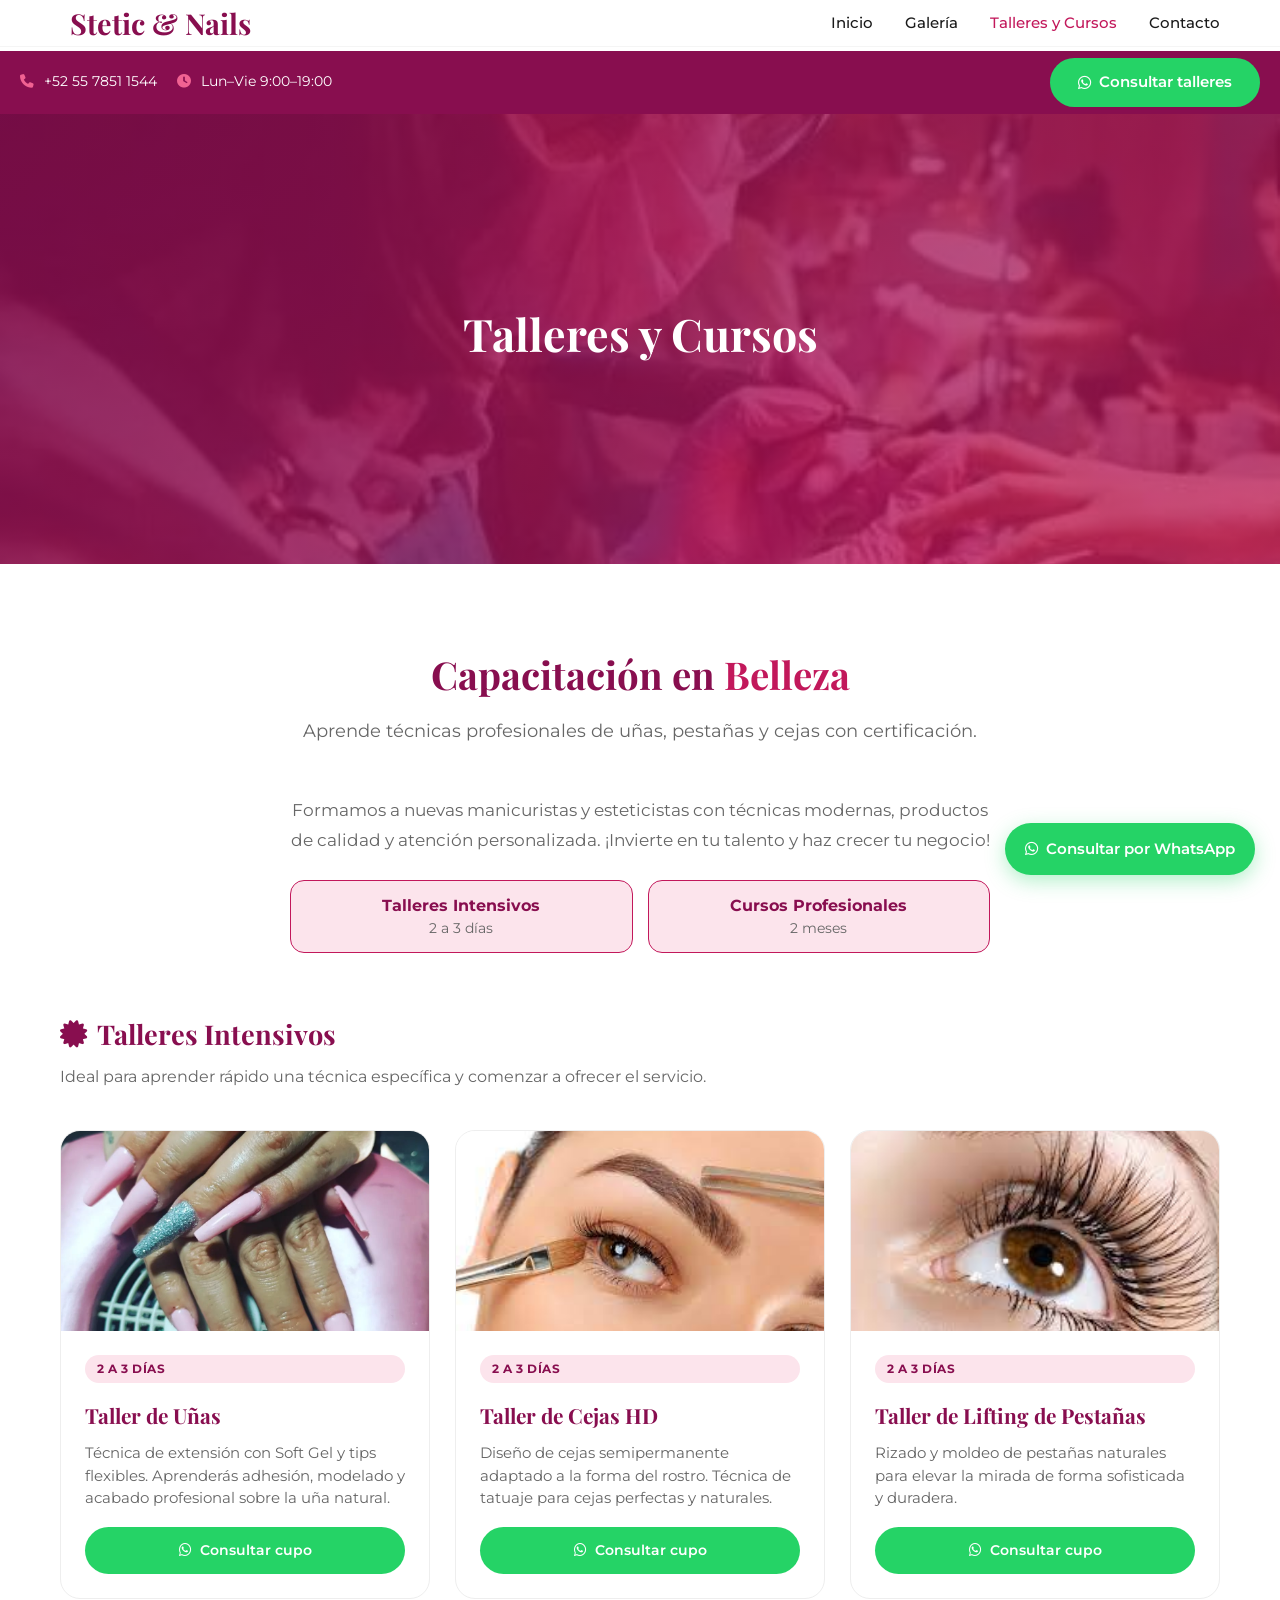
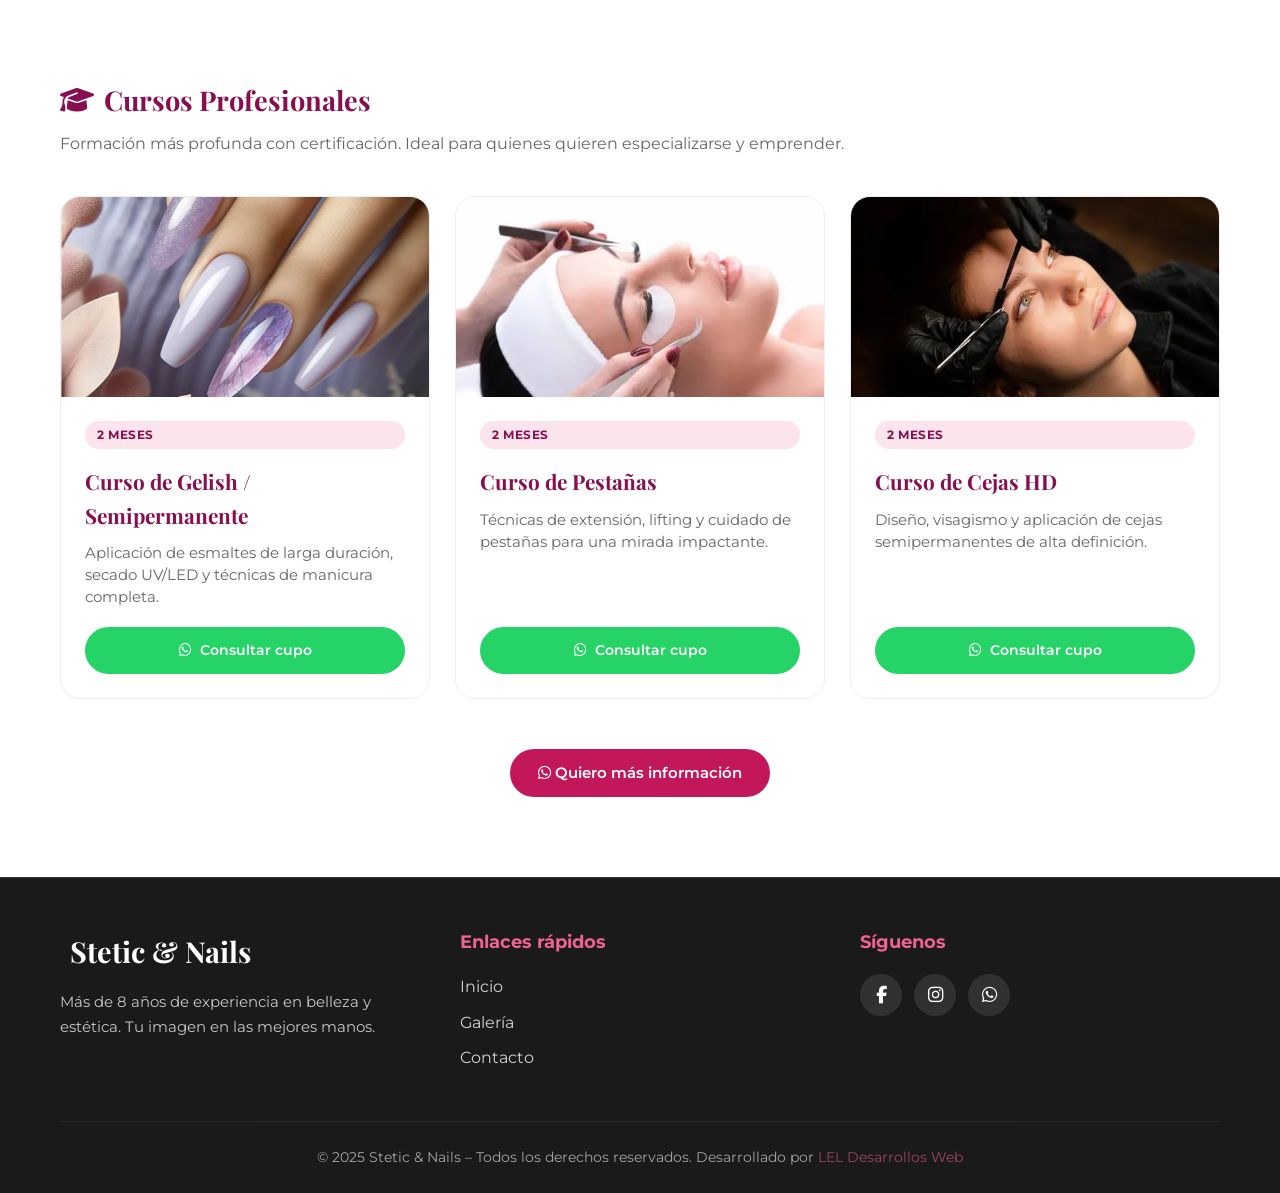
<file: links/talleres.html>
<!DOCTYPE html>
<html lang="es">
<head>
  <meta charset="UTF-8">
  <meta name="viewport" content="width=device-width, initial-scale=1.0">
  <title>Talleres y Cursos | Stetic & Nails</title>
  <meta name="description" content="Talleres intensivos y cursos de uñas, pestañas, cejas HD y más en Stetic & Nails, Ixtapaluca.">
  <link rel="preconnect" href="https://fonts.googleapis.com">
  <link rel="preconnect" href="https://fonts.gstatic.com" crossorigin>
  <link href="https://fonts.googleapis.com/css2?family=Playfair+Display:ital,wght@0,600;0,700;1,600&family=Montserrat:wght@400;500;600;700&display=swap" rel="stylesheet">
  <link rel="stylesheet" href="https://cdnjs.cloudflare.com/ajax/libs/font-awesome/6.4.0/css/all.min.css">
  <style>
    * { margin: 0; padding: 0; box-sizing: border-box; }
    :root {
      --primary: #c2185b;
      --primary-dark: #880e4f;
      --primary-light: #fce4ec;
      --accent: #f06292;
      --dark: #1a1a1a;
      --gray: #666;
      --light-gray: #f9f4f6;
      --white: #ffffff;
      --max-width: 1200px;
      --transition: all 0.35s ease;
    }
    html { scroll-behavior: smooth; }
    body { font-family: 'Montserrat', sans-serif; line-height: 1.6; color: var(--dark); background: var(--white); }
    h1,h2,h3 { font-family: 'Playfair Display', serif; }
    a { text-decoration: none; color: inherit; }
    ul { list-style: none; }
    img { max-width: 100%; display: block; }
    .container { max-width: var(--max-width); margin: 0 auto; padding: 0 20px; }
    .btn { display: inline-block; padding: 12px 28px; border-radius: 50px; font-weight: 600; transition: var(--transition); cursor: pointer; border: none; font-family: inherit; font-size: 0.95rem; text-align: center; }
    .btn-primary { background: var(--primary); color: var(--white); }
    .btn-primary:hover { background: var(--primary-dark); transform: translateY(-2px); box-shadow: 0 8px 24px rgba(194,24,91,0.35); }
    .btn-whatsapp { background: #25d366; color: #fff; display: inline-flex; align-items: center; gap: 8px; justify-content: center; }
    .btn-whatsapp:hover { background: #1ebe57; transform: translateY(-2px); box-shadow: 0 8px 24px rgba(37,211,102,0.35); }
    .section { padding: 80px 0; }
    .section-title { text-align: center; font-size: 2.4rem; margin-bottom: 12px; color: var(--primary-dark); }
    .section-title span { color: var(--primary); }
    .section-subtitle { text-align: center; color: var(--gray); margin-bottom: 50px; font-size: 1.1rem; }

    /* Top bar */
    .top-bar { background: var(--primary-dark); color: #fff; font-size: 0.85rem; padding: 7px 20px; display: flex; justify-content: space-between; align-items: center; flex-wrap: wrap; gap: 10px; }
    .top-bar .contact-info { display: flex; gap: 20px; align-items: center; flex-wrap: wrap; }
    .top-bar .contact-info i { color: var(--accent); margin-right: 6px; }

    /* Header */
    header { position: fixed; top: 0; width: 100%; background: rgba(255,255,255,0.97); backdrop-filter: blur(12px); z-index: 1000; border-bottom: 1px solid rgba(0,0,0,0.04); transition: var(--transition); }
    header.scrolled { background: var(--white); box-shadow: 0 4px 20px rgba(0,0,0,0.06); }
    nav { display: flex; justify-content: space-between; align-items: center; padding: 18px 0; }
    .logo { font-family: 'Playfair Display', serif; font-size: 1.8rem; font-weight: 700; color: var(--primary-dark); display: flex; align-items: center; gap: 10px; }
    .logo i { color: var(--primary); font-size: 2rem; }
    .nav-links { display: flex; gap: 32px; align-items: center; }
    .nav-links a { font-weight: 500; font-size: 0.95rem; color: var(--dark); transition: var(--transition); }
    .nav-links a:hover { color: var(--primary); }
    .mobile-menu-btn { display: none; background: none; border: none; font-size: 1.6rem; color: var(--dark); cursor: pointer; }

    /* Hero */
    .page-hero { position: relative; height: 50vh; min-height: 320px; display: flex; align-items: center; justify-content: center; text-align: center; color: var(--white); overflow: hidden; }
    .page-hero-bg { position: absolute; top: 0; left: 0; width: 100%; height: 100%; object-fit: cover; z-index: -2; }
    .page-hero-overlay { position: absolute; top: 0; left: 0; width: 100%; height: 100%; background: linear-gradient(135deg, rgba(136,14,79,0.85) 0%, rgba(194,24,91,0.7) 100%); z-index: -1; }
    .page-hero h1 { font-size: 2.8rem; margin-bottom: 10px; }

    /* Intro */
    .intro { text-align: center; margin-bottom: 60px; max-width: 700px; margin-left: auto; margin-right: auto; }
    .intro p { font-size: 1.05rem; color: var(--gray); line-height: 1.8; }
    .intro .duracion { display: flex; justify-content: center; gap: 15px; margin-top: 24px; flex-wrap: wrap; }
    .intro .duracion div { background: var(--primary-light); padding: 12px 22px; border-radius: 14px; border: 1px solid var(--primary); flex: 1; min-width: 160px; text-align: center; }
    .intro .duracion strong { color: var(--primary-dark); font-size: 1rem; display: block; }
    .intro .duracion span { font-size: 0.85rem; color: var(--gray); display: block; }

    /* Categorías */
    .categoria-titulo { font-size: 1.7rem; color: var(--primary-dark); margin-bottom: 8px; display: flex; align-items: center; gap: 10px; }
    .categoria-sub { color: var(--gray); margin-bottom: 40px; font-size: 1rem; }

    /* Cards de talleres */
    .talleres-grid { display: grid; grid-template-columns: repeat(auto-fit, minmax(280px, 1fr)); gap: 25px; }
    .taller-card { background: var(--white); border: 1px solid #eee; border-radius: 20px; overflow: hidden; transition: var(--transition); display: flex; flex-direction: column; }
    .taller-card:hover { transform: translateY(-6px); box-shadow: 0 16px 32px rgba(0,0,0,0.08); border-color: var(--primary-light); }
    .taller-card img { width: 100%; height: 200px; object-fit: cover; }
    .taller-card .contenido { padding: 24px; display: flex; flex-direction: column; flex: 1; }
    .taller-card h3 { font-size: 1.3rem; margin-bottom: 10px; color: var(--primary-dark); }
    .taller-card p { color: var(--gray); font-size: 0.93rem; margin-bottom: 18px; flex: 1; line-height: 1.5; }
    .duracion-badge { display: inline-block; background: var(--primary-light); color: var(--primary-dark); font-size: 0.78rem; font-weight: 700; padding: 4px 12px; border-radius: 50px; margin-bottom: 16px; text-transform: uppercase; letter-spacing: 0.5px; }
    .taller-card .btn-whatsapp { width: 100%; padding: 12px; font-size: 0.9rem; margin-top: auto; }

    /* CTA fijo */
    .cta-fijo { position: fixed; bottom: 25px; right: 25px; z-index: 1000; }
    .cta-fijo .btn-whatsapp { padding: 14px 20px; font-size: 0.95rem; box-shadow: 0 6px 20px rgba(37,211,102,0.35); }

    /* Footer */
    footer { background: var(--dark); color: #fff; padding: 50px 0 24px; border-top: 1px solid #333; }
    .footer-grid { display: grid; grid-template-columns: repeat(auto-fit, minmax(260px, 1fr)); gap: 40px; margin-bottom: 40px; }
    .footer-brand .logo { color: var(--white); margin-bottom: 16px; }
    .footer-brand p { opacity: 0.75; font-size: 0.95rem; line-height: 1.6; }
    .footer-links h4, .footer-social h4 { font-size: 1.1rem; margin-bottom: 18px; color: var(--accent); }
    .footer-links a { display: block; margin-bottom: 10px; opacity: 0.8; transition: var(--transition); }
    .footer-links a:hover { color: var(--white); opacity: 1; padding-left: 6px; }
    .socials { display: flex; gap: 12px; }
    .socials a { width: 42px; height: 42px; background: rgba(255,255,255,0.1); border-radius: 50%; display: flex; align-items: center; justify-content: center; color: #fff; transition: var(--transition); font-size: 1.1rem; }
    .socials a:hover { background: var(--primary); transform: translateY(-3px); }
    .footer-bottom { text-align: center; padding-top: 24px; border-top: 1px solid #333; opacity: 0.6; font-size: 0.9rem; }

    /* ============ RESPONSIVE ============ */
    @media (max-width: 768px) {
      .mobile-menu-btn { display: block; }
      .nav-links { position: absolute; top: 100%; left: 0; width: 100%; background: var(--white); flex-direction: column; padding: 24px 20px; box-shadow: 0 4px 15px rgba(0,0,0,0.08); display: none; border-top: 1px solid #eee; }
      .nav-links.active { display: flex; }
      .nav-links a { padding: 14px 0; border-bottom: 1px solid #f5f5f5; width: 100%; text-align: center; font-size: 1rem; }
      .page-hero { height: 40vh; min-height: 260px; }
      .page-hero h1 { font-size: 2rem; }
      .intro .duracion { flex-direction: column; gap: 12px; align-items: center; }
      .intro .duracion div { width: 100%; max-width: 260px; }
      .cta-fijo { bottom: 20px; right: 20px; }
      .cta-fijo .btn-whatsapp { padding: 12px 18px; font-size: 0.9rem; }
      .section { padding: 60px 0; }
      .section-title { font-size: 2rem; }
    }

    @media (max-width: 480px) {
      .top-bar { justify-content: center; text-align: center; }
      .top-bar .contact-info { justify-content: center; width: 100%; }
      .top-bar > div { order: 2; width: 100%; justify-content: center; margin-top: 8px; }
      .logo { font-size: 1.5rem; }
      .taller-card img { height: 170px; }
      .taller-card .contenido { padding: 20px; }
    }
  </style>
</head>
<body>
  <br></br>
  <div class="top-bar">
    <div class="contact-info">
      <span><i class="fa-solid fa-phone"></i> +52 55 7851 1544</span>
      <span><i class="fa-solid fa-clock"></i> Lun–Vie 9:00–19:00</span>
    </div>
    <div>
      <a href="https://wa.me/525578511544?text=Hola%20quiero%20info%20sobre%20los%20talleres" class="btn btn-whatsapp" target="_blank"><i class="fa-brands fa-whatsapp"></i> Consultar talleres</a>
    </div>
  </div>

  <header id="header">
    <nav class="container">
      <a href="../index.html" class="logo"><i class="fa-solid fa-nail-polish"></i> Stetic &amp; Nails</a>
      <button class="mobile-menu-btn" id="mobileBtn"><i class="fa-solid fa-bars"></i></button>
      <ul class="nav-links" id="navLinks">
        <li><a href="../index.html">Inicio</a></li>
        <li><a href="galeria.html">Galería</a></li>
        <li><a href="talleres.html" style="color: var(--primary);">Talleres y Cursos</a></li>
        <li><a href="../index.html#contacto">Contacto</a></li>
      </ul>
    </nav>
  </header>

  <section class="page-hero">
    <img src="../imagenes/Cursos/Cursos1.jpg" alt="Talleres y Cursos" class="page-hero-bg">
    <div class="page-hero-overlay"></div>
    <h1>Talleres y Cursos</h1>
  </section>

  <section class="section">
    <div class="container">
      <h2 class="section-title">Capacitación en <span>Belleza</span></h2>
      <p class="section-subtitle">Aprende técnicas profesionales de uñas, pestañas y cejas con certificación.</p>

      <div class="intro">
        <p>Formamos a nuevas manicuristas y esteticistas con técnicas modernas, productos de calidad y atención personalizada. ¡Invierte en tu talento y haz crecer tu negocio!</p>
        <div class="duracion">
          <div><strong>Talleres Intensivos</strong><span>2 a 3 días</span></div>
          <div><strong>Cursos Profesionales</strong><span>2 meses</span></div>
        </div>
      </div>

      <div class="categoria">
        <h3 class="categoria-titulo"><i class="fa-solid fa-certificate"></i> Talleres Intensivos</h3>
        <p class="categoria-sub">Ideal para aprender rápido una técnica específica y comenzar a ofrecer el servicio.</p>
        <div class="talleres-grid">
          <div class="taller-card">
            <img src="../imagenes/Servicios/Soft-Gel.jpeg" alt="Taller de Uñas Soft Gel">
            <div class="contenido">
              <span class="duracion-badge">2 a 3 días</span>
              <h3>Taller de Uñas</h3>
              <p>Técnica de extensión con Soft Gel y tips flexibles. Aprenderás adhesión, modelado y acabado profesional sobre la uña natural.</p>
              <a href="https://wa.me/525578511544?text=Hola%20quiero%20info%20sobre%20el%20taller%20de%20u%C3%B1as" class="btn btn-whatsapp" target="_blank"><i class="fa-brands fa-whatsapp"></i> Consultar cupo</a>
            </div>
          </div>
          <div class="taller-card">
            <img src="../imagenes/Servicios/perfilado.jfif" alt="Taller de Cejas HD">
            <div class="contenido">
              <span class="duracion-badge">2 a 3 días</span>
              <h3>Taller de Cejas HD</h3>
              <p>Diseño de cejas semipermanente adaptado a la forma del rostro. Técnica de tatuaje para cejas perfectas y naturales.</p>
              <a href="https://wa.me/525578511544?text=Hola%20quiero%20info%20sobre%20el%20taller%20de%20cejas%20HD" class="btn btn-whatsapp" target="_blank"><i class="fa-brands fa-whatsapp"></i> Consultar cupo</a>
            </div>
          </div>
          <div class="taller-card">
            <img src="../imagenes/Servicios/pxp.jpeg" alt="Taller de Lifting de Pestañas">
            <div class="contenido">
              <span class="duracion-badge">2 a 3 días</span>
              <h3>Taller de Lifting de Pestañas</h3>
              <p>Rizado y moldeo de pestañas naturales para elevar la mirada de forma sofisticada y duradera.</p>
              <a href="https://wa.me/525578511544?text=Hola%20quiero%20info%20sobre%20el%20taller%20de%20lifting%20de%20pesta%C3%B1as" class="btn btn-whatsapp" target="_blank"><i class="fa-brands fa-whatsapp"></i> Consultar cupo</a>
            </div>
          </div>
        </div>
      </div>

      <div class="categoria" style="margin-top: 80px;">
        <h3 class="categoria-titulo"><i class="fa-solid fa-graduation-cap"></i> Cursos Profesionales</h3>
        <p class="categoria-sub">Formación más profunda con certificación. Ideal para quienes quieren especializarse y emprender.</p>
        <div class="talleres-grid">
          <div class="taller-card">
            <img src="../imagenes/Cursos/Gelish1.jpg" alt="Curso de Gelish">
            <div class="contenido">
              <span class="duracion-badge">2 meses</span>
              <h3>Curso de Gelish / Semipermanente</h3>
              <p>Aplicación de esmaltes de larga duración, secado UV/LED y técnicas de manicura completa.</p>
              <a href="https://wa.me/525578511544?text=Hola%20quiero%20info%20sobre%20el%20curso%20de%20gelish" class="btn btn-whatsapp" target="_blank"><i class="fa-brands fa-whatsapp"></i> Consultar cupo</a>
            </div>
          </div>
          <div class="taller-card">
            <img src="../imagenes/Cursos/Pestañas.webp" alt="Curso de Pestañas">
            <div class="contenido">
              <span class="duracion-badge">2 meses</span>
              <h3>Curso de Pestañas</h3>
              <p>Técnicas de extensión, lifting y cuidado de pestañas para una mirada impactante.</p>
              <a href="https://wa.me/525578511544?text=Hola%20quiero%20info%20sobre%20el%20curso%20de%20pesta%C3%B1as" class="btn btn-whatsapp" target="_blank"><i class="fa-brands fa-whatsapp"></i> Consultar cupo</a>
            </div>
          </div>
          <div class="taller-card">
            <img src="../imagenes/Cursos/cejas_hd.webp" alt="Curso de Cejas HD">
            <div class="contenido">
              <span class="duracion-badge">2 meses</span>
              <h3>Curso de Cejas HD</h3>
              <p>Diseño, visagismo y aplicación de cejas semipermanentes de alta definición.</p>
              <a href="https://wa.me/525578511544?text=Hola%20quiero%20info%20sobre%20el%20curso%20de%20cejas%20HD" class="btn btn-whatsapp" target="_blank"><i class="fa-brands fa-whatsapp"></i> Consultar cupo</a>
            </div>
          </div>
        </div>
      </div>

      <div style="text-align: center; margin-top: 50px;">
        <a href="https://wa.me/525578511544?text=Hola%20quiero%20informaci%C3%B3n%20sobre%20talleres%20y%20cursos" class="btn btn-primary" target="_blank"><i class="fa-brands fa-whatsapp"></i> Quiero más información</a>
      </div>
    </div>
  </section>

  <div class="cta-fijo">
    <a href="https://wa.me/525578511544?text=Hola%20quiero%20info%20sobre%20los%20talleres%20y%20cursos" class="btn btn-whatsapp" target="_blank"><i class="fa-brands fa-whatsapp"></i> Consultar por WhatsApp</a>
  </div>

  <footer>
    <div class="container">
      <div class="footer-grid">
        <div class="footer-brand">
          <a href="../index.html" class="logo"><i class="fa-solid fa-nail-polish"></i> Stetic &amp; Nails</a>
          <p>Más de 8 años de experiencia en belleza y estética. Tu imagen en las mejores manos.</p>
        </div>
        <div class="footer-links">
          <h4>Enlaces rápidos</h4>
          <a href="../index.html">Inicio</a>
          <a href="galeria.html">Galería</a>
          <a href="../index.html#contacto">Contacto</a>
        </div>
        <div class="footer-social">
          <h4>Síguenos</h4>
          <div class="socials">
            <a href="https://www.facebook.com/profile.php?id=100063918224039" target="_blank" title="Facebook"><i class="fa-brands fa-facebook-f"></i></a>
            <a href="https://www.instagram.com/steticnails61" target="_blank" title="Instagram"><i class="fa-brands fa-instagram"></i></a>
            <a href="https://whatsapp.com/channel/0029VbBOx707tkj6UmsXPe3S" target="_blank" title="WhatsApp"><i class="fa-brands fa-whatsapp"></i></a>
          </div>
        </div>
      </div>
      <div class="footer-bottom">
        © 2025 Stetic &amp; Nails – Todos los derechos reservados. Desarrollado por <a href="https://lucasluna235.github.io/LEL-Desarrollos-Web/" target="_blank" style="color: var(--accent);">LEL Desarrollos Web</a>
      </div>
    </div>
  </footer>

  <script>
    const header = document.getElementById('header');
    window.addEventListener('scroll', () => {
      if (window.scrollY > 50) header.classList.add('scrolled');
      else header.classList.remove('scrolled');
    });

    const btn = document.getElementById('mobileBtn');
    const links = document.getElementById('navLinks');
    btn.addEventListener('click', () => links.classList.toggle('active'));
    document.querySelectorAll('.nav-links a').forEach(a => {
      a.addEventListener('click', () => links.classList.remove('active'));
    });
  </script>
</body>
</html>
</file>
<file: assets/css/index.css>
* { margin: 0; padding: 0; box-sizing: border-box; }
    :root {
      --primary: #c2185b;
      --primary-dark: #880e4f;
      --primary-light: #fce4ec;
      --accent: #f06292;
      --dark: #1a1a1a;
      --gray: #666;
      --light-gray: #f9f4f6;
      --white: #ffffff;
      --max-width: 1200px;
      --transition: all 0.35s ease;
    }
    html { scroll-behavior: smooth; }
    body { font-family: 'Montserrat', sans-serif; line-height: 1.6; color: var(--dark); background: var(--white); }
    h1,h2,h3,h4 { font-family: 'Playfair Display', serif; }
    a { text-decoration: none; color: inherit; }
    ul { list-style: none; }
    img { max-width: 100%; display: block; }
    .container { max-width: var(--max-width); margin: 0 auto; padding: 0 20px; }
    .btn { display: inline-block; padding: 12px 28px; border-radius: 50px; font-weight: 600; transition: var(--transition); cursor: pointer; border: none; font-family: inherit; font-size: 0.95rem; }
    .btn-primary { background: var(--primary); color: var(--white); }
    .btn-primary:hover { background: var(--primary-dark); transform: translateY(-2px); box-shadow: 0 8px 24px rgba(194,24,91,0.35); }
    .btn-outline { background: transparent; color: var(--primary); border: 2px solid var(--primary); }
    .btn-outline:hover { background: var(--primary); color: var(--white); }
    .btn-whatsapp { background: #25d366; color: #fff; display: inline-flex; align-items: center; gap: 8px; }
    .btn-whatsapp:hover { background: #1ebe57; transform: translateY(-2px); box-shadow: 0 8px 24px rgba(37,211,102,0.35); }
    .section { padding: 90px 0; }
    .section-title { text-align: center; font-size: 2.6rem; margin-bottom: 12px; color: var(--primary-dark); }
    .section-title span { color: var(--primary); }
    .section-subtitle { text-align: center; color: var(--gray); margin-bottom: 60px; font-size: 1.1rem; }

    /* Top bar */
    .top-bar { background: var(--primary-dark); color: #fff; font-size: 0.85rem; padding: 7px 20px; display: flex; justify-content: space-between; align-items: center; flex-wrap: wrap; gap: 10px; }
    .top-bar .contact-info { display: flex; gap: 20px; align-items: center; flex-wrap: wrap; }
    .top-bar .contact-info i { color: var(--accent); margin-right: 6px; }

    /* Header */
    header { position: fixed; top: 0; width: 100%; background: rgba(255,255,255,0.97); backdrop-filter: blur(12px); z-index: 1000; border-bottom: 1px solid rgba(0,0,0,0.04); transition: var(--transition); }
    header.scrolled { background: var(--white); box-shadow: 0 4px 20px rgba(0,0,0,0.06); }
    nav { display: flex; justify-content: space-between; align-items: center; padding: 18px 0; }
    .logo { font-family: 'Playfair Display', serif; font-size: 1.9rem; font-weight: 700; color: var(--primary-dark); display: flex; align-items: center; gap: 10px; }
    .logo i { color: var(--primary); font-size: 2.1rem; }
    .nav-links { display: flex; gap: 32px; align-items: center; }
    .nav-links a { font-weight: 500; font-size: 0.95rem; color: var(--dark); transition: var(--transition); }
    .nav-links a:hover { color: var(--primary); }
    .mobile-menu-btn { display: none; background: none; border: none; font-size: 1.6rem; color: var(--dark); cursor: pointer; }

    /* Hero */
    .hero { position: relative; height: 92vh; min-height: 650px; display: flex; align-items: center; justify-content: center; text-align: center; color: var(--white); overflow: hidden; }
    .hero-bg { position: absolute; top: 0; left: 0; width: 100%; height: 100%; object-fit: cover; z-index: -2; }
    .hero-overlay { position: absolute; top: 0; left: 0; width: 100%; height: 100%; background: linear-gradient(135deg, rgba(136,14,79,0.82) 0%, rgba(194,24,91,0.68) 100%); z-index: -1; }
    .hero-content { position: relative; z-index: 1; max-width: 820px; padding: 0 20px; }
    .hero-tagline { font-size: 1.15rem; font-style: italic; margin-bottom: 18px; display: inline-block; letter-spacing: 3px; text-transform: uppercase; opacity: 0.95; border-bottom: 2px solid rgba(255,255,255,0.4); padding-bottom: 6px; }
    .hero h1 { font-size: 3.6rem; margin-bottom: 20px; line-height: 1.15; }
    .hero p { font-size: 1.25rem; margin-bottom: 32px; opacity: 0.95; font-weight: 400; }
    .hero-actions { display: flex; gap: 14px; justify-content: center; flex-wrap: wrap; }

    /* Servicios */
    .services-grid { display: grid; grid-template-columns: repeat(auto-fit, minmax(300px, 1fr)); gap: 30px; }
    .service-card { background: var(--white); border: 1px solid #eee; border-radius: 18px; overflow: hidden; transition: var(--transition); }
    .service-card:hover { transform: translateY(-10px); box-shadow: 0 24px 48px rgba(0,0,0,0.08); border-color: var(--primary-light); }
    .service-card img { width: 100%; height: 240px; object-fit: cover; }
    .service-card .card-content { padding: 26px; }
    .service-card h3 { font-size: 1.35rem; margin-bottom: 10px; color: var(--primary-dark); }
    .service-card p { font-size: 0.95rem; color: var(--gray); margin-bottom: 20px; }
    .service-card .btn-consultar { width: 100%; text-align: center; background: var(--primary-light); color: var(--primary-dark); font-weight: 700; padding: 11px; border-radius: 12px; font-size: 0.9rem; }
    .service-card .btn-consultar:hover { background: var(--primary); color: var(--white); }

    /* Nosotros */
    .nosotros { background: var(--light-gray); }
    .nosotros-grid { display: grid; grid-template-columns: 1fr 1fr; gap: 50px; align-items: center; }
    .nosotros-text h2 { font-size: 2.5rem; margin-bottom: 18px; color: var(--primary-dark); line-height: 1.2; }
    .nosotros-text p { color: var(--gray); margin-bottom: 18px; font-size: 1rem; }
    .nosotros-img { position: relative; }
    .nosotros-img img { border-radius: 20px; box-shadow: 0 24px 50px rgba(0,0,0,0.12); width: 100%; }
    .nosotros-img::before { content: ""; position: absolute; inset: -8px; background: var(--accent); z-index: -1; border-radius: 20px; filter: blur(20px); opacity: 0.5; }

    /* Talleres / Cursos */
    .talleres-grid { display: grid; grid-template-columns: repeat(auto-fit, minmax(260px, 1fr)); gap: 25px; }
    .taller-card { border-radius: 18px; overflow: hidden; position: relative; aspect-ratio: 1; cursor: pointer; }
    .taller-card img { width: 100%; height: 100%; object-fit: cover; transition: var(--transition); }
    .taller-card:hover img { transform: scale(1.08); }
    .taller-card::after { content: attr(data-titulo); position: absolute; bottom: 0; left: 0; width: 100%; background: linear-gradient(transparent, rgba(0,0,0,0.75)); color: #fff; padding: 24px 20px; font-family: 'Playfair Display', serif; font-size: 1.25rem; }

    /* Contacto */
    .contacto { background: var(--primary-dark); color: #fff; }
    .contacto .section-title, .contacto .section-subtitle { color: #fff; }
    .contacto-grid { display: grid; grid-template-columns: repeat(auto-fit, minmax(300px, 1fr)); gap: 40px; }
    .contact-card h3 { font-size: 1.4rem; margin-bottom: 14px; color: var(--accent); display: flex; align-items: center; gap: 10px; }
    .contact-card p { margin-bottom: 16px; opacity: 0.9; font-size: 0.98rem; }
    .contact-card a { color: #fff; text-decoration: underline; opacity: 0.9; transition: var(--transition); }
    .contact-card a:hover { opacity: 1; }
    .contact-card .horarios { background: rgba(255,255,255,0.06); padding: 22px; border-radius: 14px; margin-top: 10px; }
    .contact-card .horarios p { margin-bottom: 8px; }

    /* Footer */
    footer { background: var(--dark); color: #fff; padding: 50px 0 24px; border-top: 1px solid #333; }
    .footer-grid { display: grid; grid-template-columns: repeat(auto-fit, minmax(260px, 1fr)); gap: 45px; margin-bottom: 40px; }
    .footer-brand .logo { color: var(--white); margin-bottom: 16px; }
    .footer-brand p { opacity: 0.75; font-size: 0.95rem; line-height: 1.6; }
    .footer-links h4, .footer-social h4 { font-size: 1.15rem; margin-bottom: 20px; color: var(--accent); }
    .footer-links a { display: block; margin-bottom: 10px; opacity: 0.8; transition: var(--transition); }
    .footer-links a:hover { color: var(--white); opacity: 1; padding-left: 6px; }
    .socials { display: flex; gap: 14px; }
    .socials a { width: 44px; height: 44px; background: rgba(255,255,255,0.1); border-radius: 50%; display: flex; align-items: center; justify-content: center; color: #fff; transition: var(--transition); font-size: 1.1rem; }
    .socials a:hover { background: var(--primary); transform: translateY(-3px); }
    .footer-bottom { text-align: center; padding-top: 24px; border-top: 1px solid #333; opacity: 0.6; font-size: 0.9rem; }

    /* ESTILOS DEL BOTON */

    .btnUpDown{
        /* background: #ededed; */
        background: #ededed4a; 
        width: 150px;
        height: 50px;
        display: inline-flex;
        border-radius: 20px;
        transform: rotate(90deg);
        margin-top: 250px;
        position: fixed;
        left: 100;
        right: 0;
        bottom: 0;
        top: 0;
        z-index: 10000;
    }
    
    .btnUpDown a{
        width: 100px;
        color:#000;
        text-decoration: none;
        font-size: 30px;
        text-align: center;
    }

    .btnUpDown:hover{
     background: #ededed;
     transition:all .5s ease;
    }

    .btnUpDown a:hover{
      color: #eccc12;
      background: #000;
      border-radius: 20px;
      transition:all .5s ease;
    }


    /* Responsive */
    @media (max-width: 768px) {
      .mobile-menu-btn { display: block; }
      .nav-links { position: absolute; top: 100%; left: 0; width: 100%; background: var(--white); flex-direction: column; padding: 24px 20px; box-shadow: 0 4px 15px rgba(0,0,0,0.08); display: none; border-top: 1px solid #eee; }
      .nav-links.active { display: flex; }
      .nav-links a { padding: 12px 0; border-bottom: 1px solid #f5f5f5; width: 100%; text-align: center; }
      .hero h1 { font-size: 2.4rem; }
      .nosotros-grid { grid-template-columns: 1fr; }
      .section-title { font-size: 2.1rem; }
      .top-bar { justify-content: center; }
    }
</file>
